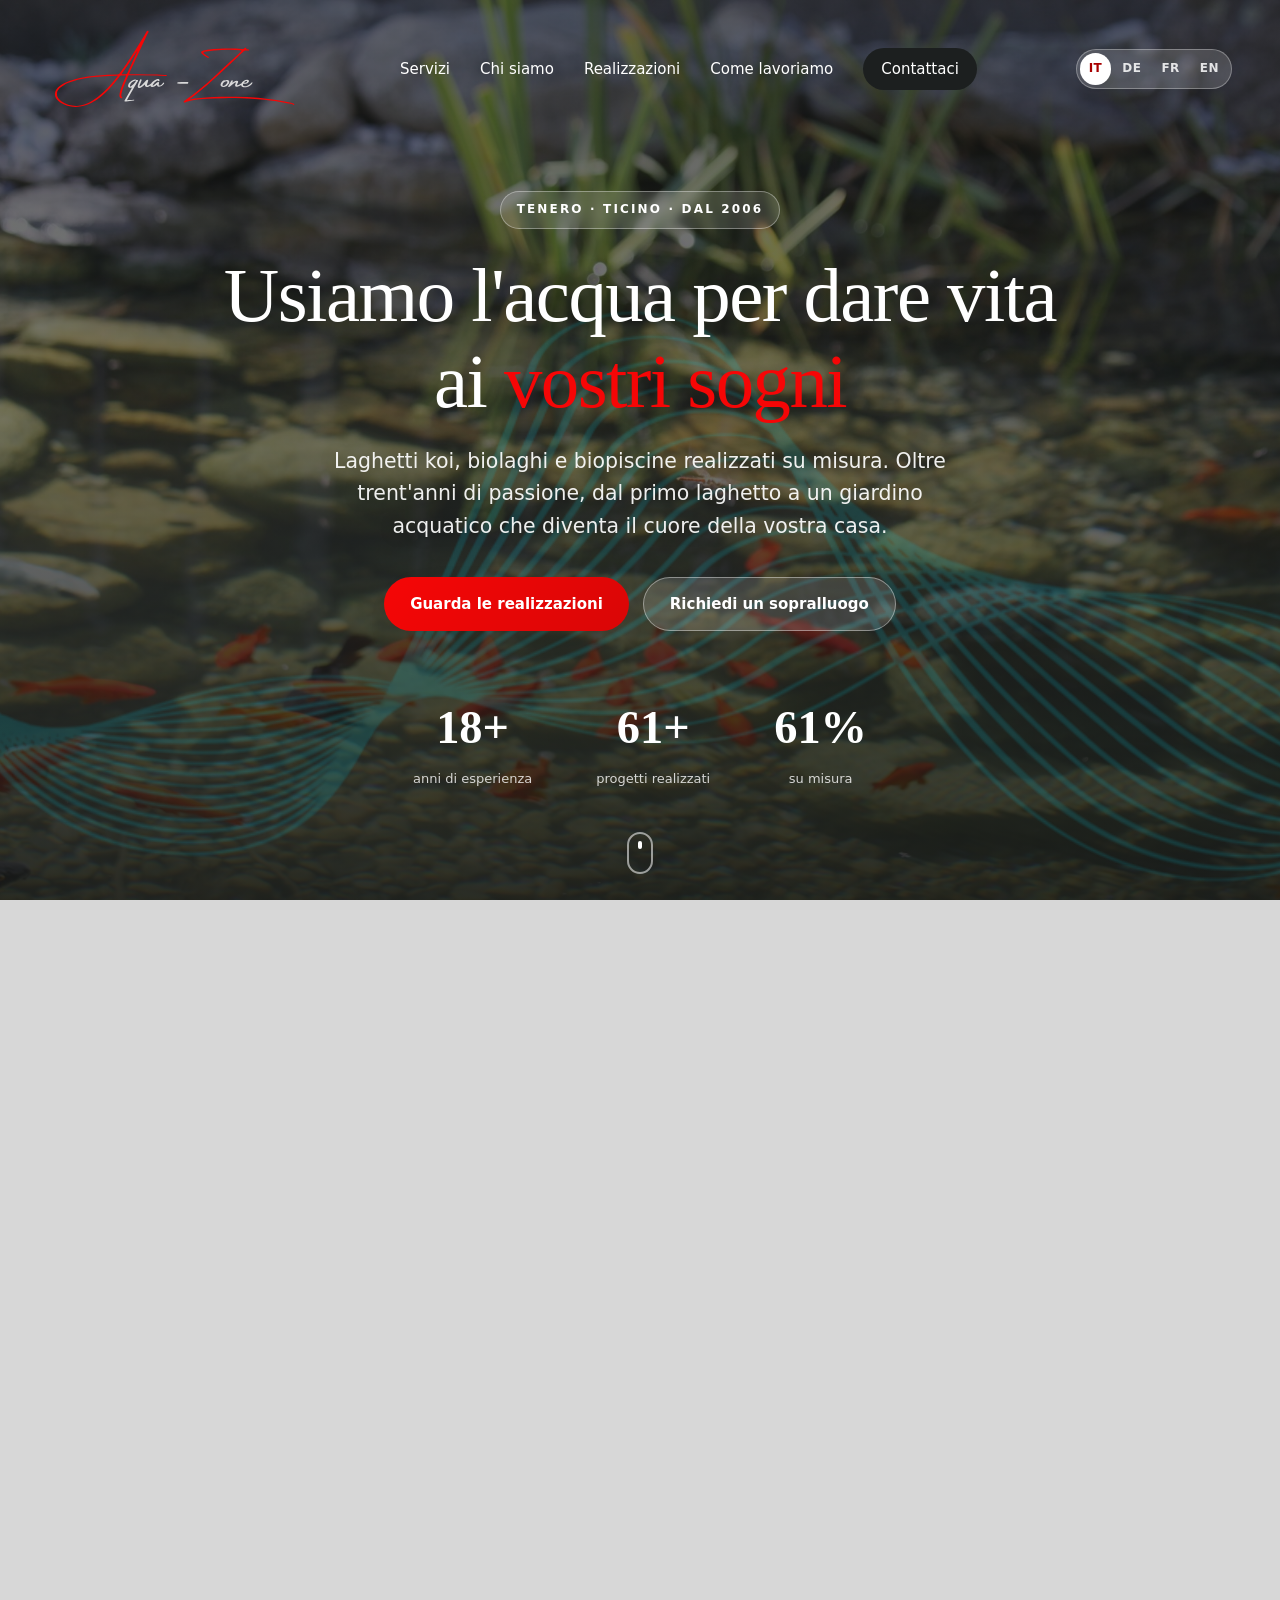
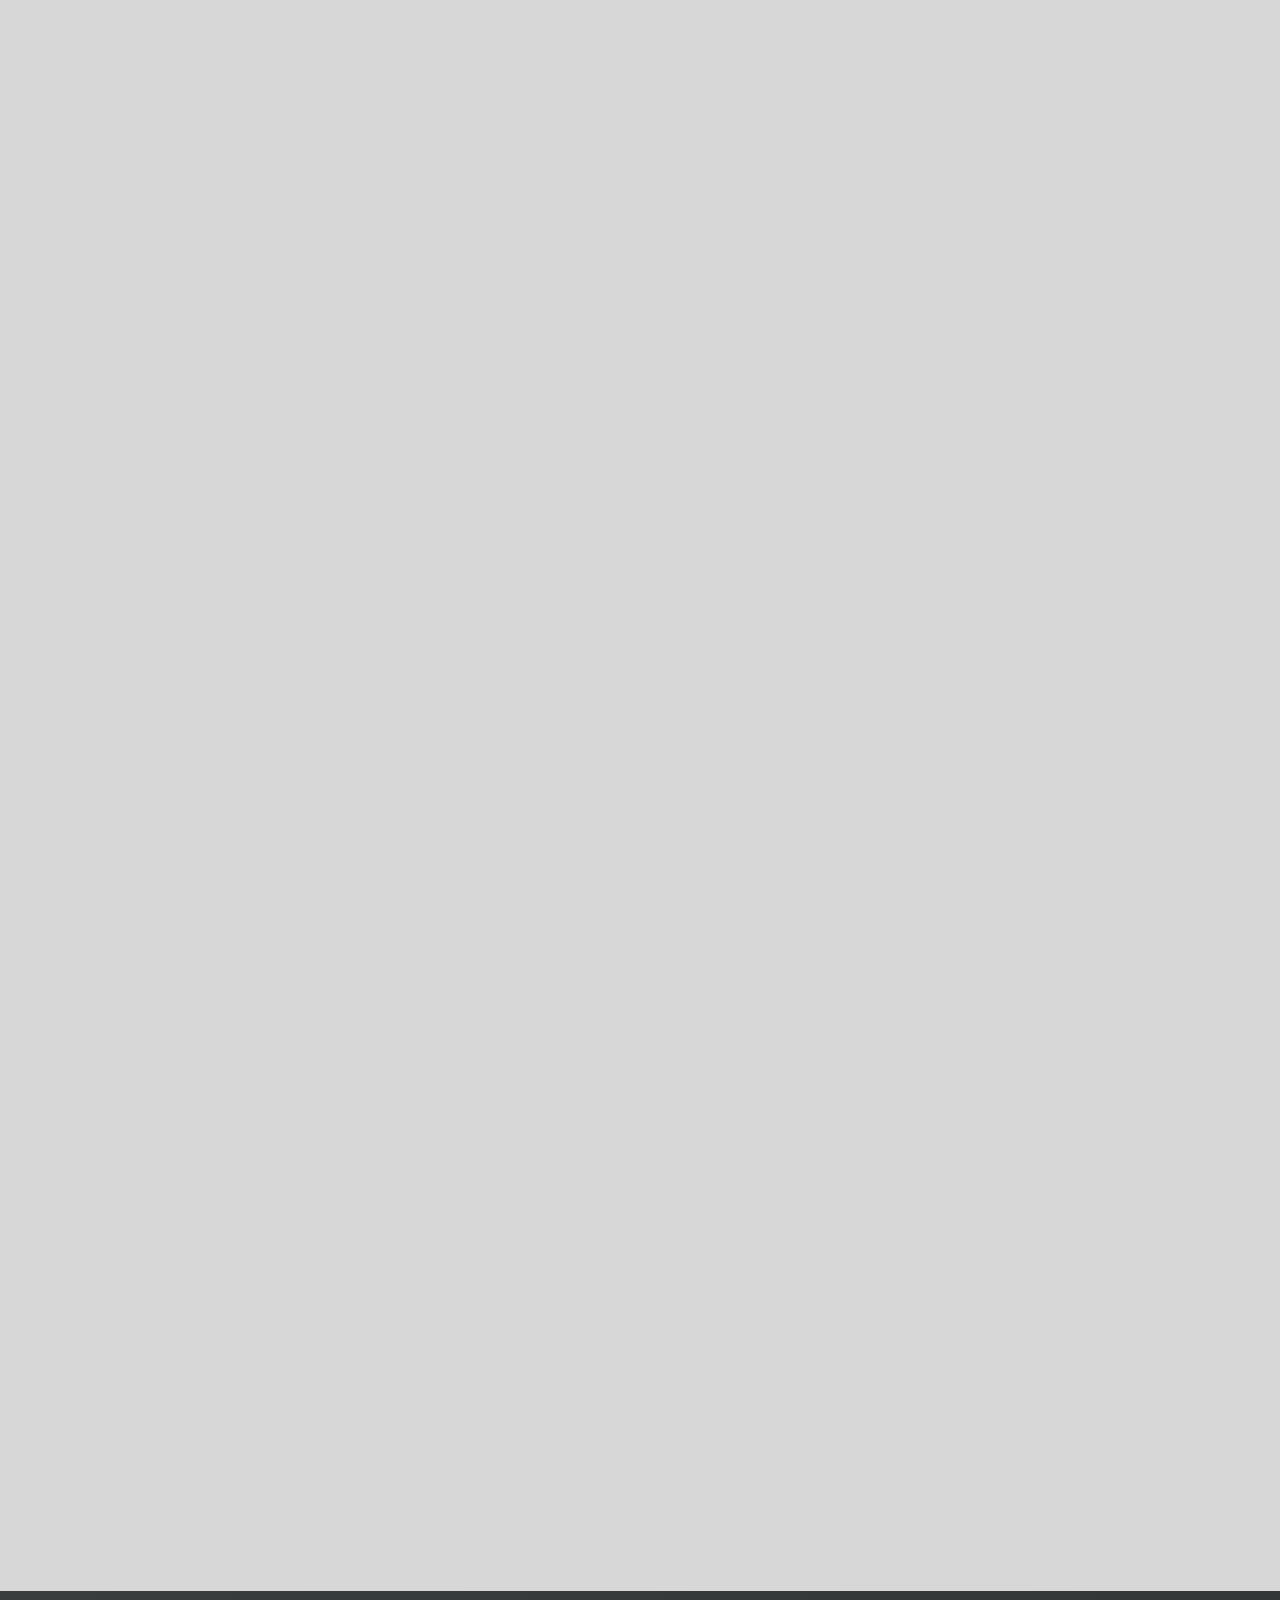
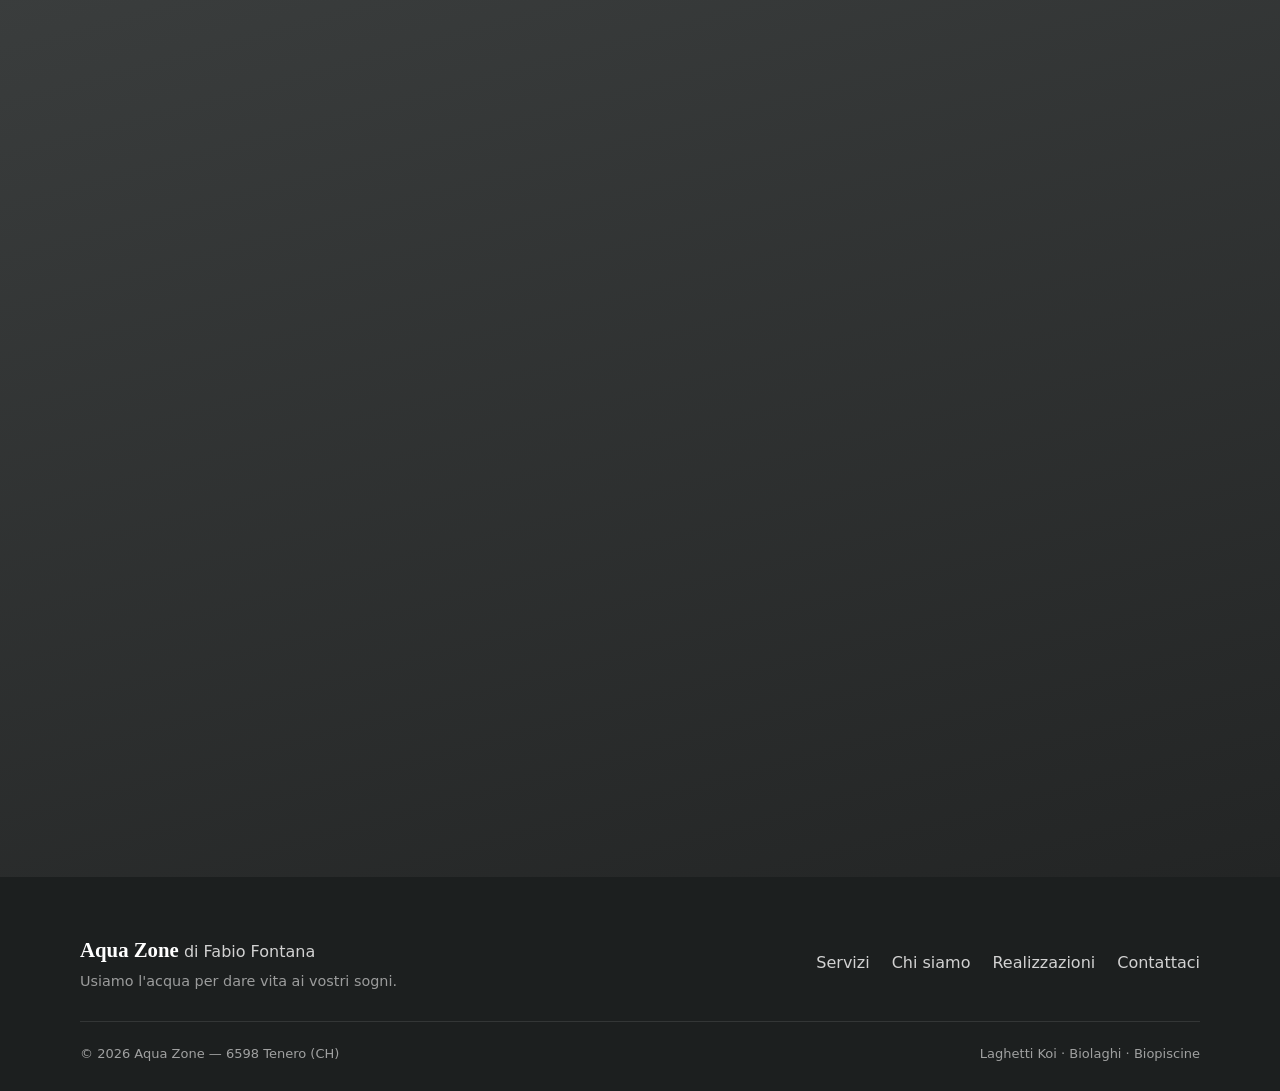
<file: index.html>
<!doctype html>
<html lang="it">
  <head>
    <meta charset="utf-8" />
    <meta name="viewport" content="width=device-width, initial-scale=1" />
    <title>Aqua Zone — Laghetti Koi, Biolaghi e Biopiscine | Tenero</title>
    <meta
      name="description"
      content="Aqua Zone di Fabio Fontana — oltre 30 anni di esperienza nella realizzazione di laghetti koi, biolaghi e biopiscine in Ticino."
    />
    <!-- BOZZA: togliere questa riga quando il sito va online per davvero -->
    <meta name="robots" content="noindex, nofollow" />
    <!-- Restringe cosa la pagina puo' caricare ed eseguire. Niente script o
         stili inline nel sito, quindi non serve 'unsafe-inline'.
         frame-ancestors e X-Frame-Options non sono applicabili via <meta>:
         su GitHub Pages non si possono impostare header, quindi la protezione
         contro l'incorniciamento arrivera' con l'hosting definitivo. -->
    <meta
      http-equiv="Content-Security-Policy"
      content="default-src 'self';
               script-src 'self';
               style-src 'self' https://fonts.googleapis.com;
               font-src https://fonts.gstatic.com;
               img-src 'self' data:;
               connect-src https://formsubmit.co;
               form-action 'self' https://formsubmit.co;
               base-uri 'self';
               object-src 'none'"
    />
    <meta name="referrer" content="strict-origin-when-cross-origin" />
    <meta name="theme-color" content="#d7d7d7" />
    <link rel="preconnect" href="https://fonts.googleapis.com" />
    <link rel="preconnect" href="https://fonts.gstatic.com" crossorigin />
    <link
      href="https://fonts.googleapis.com/css2?family=Fraunces:opsz,wght@9..144,400;9..144,500;9..144,600&family=Inter:wght@400;500;600;700&display=swap"
      rel="stylesheet"
    />
    <link rel="stylesheet" href="styles.css" />
  </head>
  <body>
    <div class="scroll-progress" id="scrollProgress" aria-hidden="true"></div>

    <header class="site-header" id="siteHeader">

      <a class="brand" href="#hero" aria-label="Aqua Zone">
        <svg class="brand-logo brand-logo-scuro" viewBox="0 0 5094.17 1703.64" aria-hidden="true" focusable="false"><path fill="#F60606" d="M2368.40 998.09L2368.40 998.09Q2303.96 990.67 2238.49 990.67Q2209.81 989.66 2180.12 988.98Q1909.84 977.85 1638.20 983.25Q1624.71 983.25 1615.93 983.25Q1601.09 982.24 1594.34 983.42Q1587.59 984.60 1583.54 990.84Q1579.49 997.08 1574.09 1011.25Q1570.38 1019.35 1565.32 1031.50Q1520.10 1130.03 1482.31 1231.93Q1457.68 1297.73 1444.18 1366.91Q1439.12 1388.50 1440.64 1408.92Q1442.15 1429.33 1459.03 1445.53Q1461.39 1447.22 1460.71 1449.75Q1460.04 1452.28 1457.68 1454.47Q1455.31 1456.66 1452.62 1457.34Q1412.46 1463.41 1404.36 1428.66Q1399.64 1409.09 1402.68 1388.50Q1402.68 1386.82 1402.68 1386.14Q1405.71 1350.71 1415.33 1315.79Q1424.95 1280.86 1436.76 1245.77Q1474.89 1140.49 1520.78 1037.91Q1523.14 1033.53 1524.49 1029.14Q1526.85 1024.08 1529.55 1018.68Q1533.26 1011.25 1536.30 1003.83Q1539.34 996.41 1538.66 988.31Q1534.95 985.27 1531.24 984.60Q1527.52 983.92 1523.81 984.60Q1523.14 984.60 1522.13 984.60Q1490.41 984.60 1458.35 985.27Q1449.58 985.27 1439.79 985.27Q1427.98 985.95 1419.88 992.70Q1411.79 999.44 1404.36 1009.23Q1394.58 1021.71 1384.79 1034.20Q1343.29 1087.18 1301.11 1139.14Q1238.68 1214.73 1170.69 1284.91Q1102.70 1355.10 1026.44 1416.51Q930.61 1495.47 822.97 1555.53Q658.30 1643.94 477.78 1639.21Q307.71 1635.50 171.05 1547.43Q132.58 1522.80 102.89 1488.05Q82.98 1463.41 71.34 1434.90Q59.70 1406.39 59.70 1372.98Q61.38 1332.83 78.09 1298.58Q94.79 1264.33 124.48 1236.32Q165.31 1196.84 214.24 1169.51Q261.82 1141.84 312.26 1121.09Q362.71 1100.34 414.00 1084.14Q497.01 1057.48 581.70 1039.26Q666.40 1021.04 751.77 1008.22Q954.23 980.21 1157.70 971.10Q1261.63 964.69 1364.88 964.69Q1393.23 965.36 1408.75 940.73Q1436.08 902.26 1463.75 863.46Q1506.60 804.07 1548.11 742.66Q1741.12 454.49 1917.93 156.88Q1932.78 131.57 1946.95 105.59Q1953.70 92.43 1961.12 78.93Q1969.90 61.72 1989.13 59.70Q1999.59 59.70 2004.48 65.60Q2009.38 71.51 2005.67 81.29Q2001.95 89.39 1997.23 96.81Q1968.55 148.10 1946.28 200.74Q1937.84 219.30 1929.74 237.19Q1851.80 406.24 1773.18 575.63Q1713.11 706.22 1652.04 837.48Q1634.49 876.28 1617.28 914.75Q1613.57 922.85 1609.86 930.27Q1609.18 931.96 1608.51 933.98Q1606.15 939.38 1604.63 944.61Q1603.11 949.84 1605.47 954.90Q1610.53 958.62 1617.28 958.95Q1624.03 959.29 1629.77 959.29Q1634.49 958.62 1638.20 958.62Q1666.21 959.29 1694.55 958.62Q1733.02 958.62 1771.83 959.29Q1982.38 963.00 2193.28 968.40Q2262.45 969.75 2330.61 974.14Q2336.69 974.81 2343.43 974.81Q2347.15 974.81 2351.53 974.81Q2360.31 974.81 2368.57 976.33Q2376.84 977.85 2384.26 982.24Q2385.61 983.25 2386.29 985.44Q2386.96 987.63 2386.29 988.98Q2386.29 991.35 2384.43 993.20Q2382.58 995.06 2381.23 995.73Q2375.15 998.09 2368.40 998.09ZM1362.52 1001.81L1362.52 1001.81Q1364.88 997.08 1363.03 993.37Q1361.17 989.66 1356.78 989.66Q1350.04 988.98 1342.61 989.66Q1338.90 989.66 1335.19 989.66Q1080.43 992.70 825.33 1024.75Q727.81 1036.56 631.31 1055.80Q534.80 1075.03 439.98 1104.05Q389.37 1119.57 340.10 1139.65Q290.84 1159.72 243.94 1187.39Q195.01 1214.73 154.85 1254.21Q107.95 1302.46 102.05 1356.95Q96.14 1411.45 131.23 1462.06Q157.22 1497.49 193.32 1522.80Q324.92 1616.27 506.79 1617.96Q553.36 1617.96 613.76 1605.81Q673.82 1593.32 729.84 1569.20Q785.85 1545.07 838.49 1512.34Q968.40 1432.37 1079.08 1326.08Q1155.68 1254.21 1223.50 1174.74Q1291.32 1095.28 1355.10 1012.94Q1358.81 1006.87 1362.52 1001.81ZM1569.03 931.96L1569.03 931.96Q1617.96 820.61 1669.92 709.93Q1672.28 703.85 1685.61 675.00Q1698.94 646.15 1716.32 607.86Q1733.70 569.56 1748.21 535.48Q1762.71 501.40 1768.62 484.36Q1774.52 467.31 1765.08 481.15Q1762.71 484.19 1761.37 487.22Q1753.27 499.03 1745.84 510.84Q1684.09 606.67 1621.67 702.17Q1559.24 797.66 1492.43 890.45Q1486.02 899.23 1479.27 909.01Q1466.45 926.56 1453.96 944.44Q1448.90 951.87 1451.10 956.76Q1453.29 961.65 1461.39 961.65Q1474.89 961.65 1488.05 960.98Q1508.97 959.29 1529.55 959.29Q1545.41 959.96 1554.18 952.54Q1562.96 945.12 1569.03 931.96Z"/><path fill="#D9D9D9" d="M1762.05 1081.10L1762.05 1081.10Q1763.40 1081.10 1764.08 1081.10Q1770.15 1081.10 1776.06 1081.78Q1781.96 1082.45 1785.00 1087.85Q1788.71 1093.59 1786.85 1099.16Q1785.00 1104.72 1781.29 1110.12Q1780.61 1112.15 1778.93 1113.83Q1762.73 1141.84 1745.52 1169.51Q1718.86 1212.36 1693.55 1256.23Q1643.95 1342.28 1595.02 1429.33Q1580.18 1455.99 1565.33 1482.65Q1559.93 1491.76 1562.97 1495.47Q1566.01 1499.18 1572.59 1499.18Q1579.17 1499.18 1586.59 1497.49Q1590.30 1497.49 1592.66 1497.49Q1610.55 1496.14 1628.43 1493.78Q1659.47 1491.76 1691.53 1488.72Q1698.95 1488.72 1705.37 1492.43Q1706.38 1492.43 1707.05 1492.43Q1707.73 1493.11 1708.06 1494.63Q1708.40 1496.14 1708.40 1497.66Q1708.40 1499.18 1707.73 1499.86Q1703.34 1503.57 1697.27 1504.92Q1619.99 1516.73 1542.05 1527.86Q1532.60 1529.55 1522.14 1528.87Q1511.00 1527.86 1507.29 1521.62Q1503.58 1515.38 1507.97 1506.60Q1579.17 1381.75 1651.38 1256.23Q1658.12 1244.42 1660.82 1240.03Q1663.86 1236.32 1663.52 1235.48Q1663.19 1234.63 1660.82 1236.32Q1656.44 1239.36 1644.96 1241.89Q1633.49 1244.42 1613.58 1242.06Q1584.56 1237.67 1580.85 1209.66Q1580.85 1196.84 1583.89 1185.03Q1590.30 1159.05 1607.51 1138.13Q1642.27 1091.56 1699.63 1075.03Q1700.30 1074.35 1700.98 1074.35Q1714.48 1069.97 1727.80 1069.29Q1741.13 1068.62 1754.63 1078.74Q1755.98 1080.43 1758.17 1080.77Q1760.37 1081.10 1762.05 1081.10ZM1737.42 1112.15L1737.42 1112.15Q1737.42 1111.47 1738.10 1110.12Q1741.13 1105.74 1743.33 1100.51Q1745.52 1095.28 1743.66 1092.24Q1741.81 1089.20 1733.03 1090.89Q1694.23 1098.99 1660.82 1127.16Q1627.42 1155.34 1619.32 1194.82Q1619.32 1194.82 1619.32 1194.82Q1618.65 1199.88 1618.65 1204.77Q1618.65 1209.66 1623.03 1214.05Q1627.42 1217.76 1632.31 1216.24Q1637.20 1214.73 1641.59 1211.69Q1701.65 1173.90 1737.42 1112.15ZM1812.67 1246.78Q1780.61 1246.78 1780.61 1213.38Q1780.61 1172.55 1833.59 1069.29Q1835.61 1064.91 1841.01 1064.91Q1862.27 1064.91 1862.27 1081.78Q1862.27 1087.85 1858.56 1096.62Q1857.21 1098.99 1823.13 1185.71Q1817.73 1199.88 1817.73 1206.63Q1817.73 1214.05 1824.48 1214.05Q1849.11 1214.05 1953.71 1091.56Q1967.21 1075.03 1980.37 1075.03Q1999.61 1075.03 1999.61 1089.20Q1999.61 1094.60 1987.80 1130.03Q1971.60 1178.28 1971.60 1185.71Q1971.60 1196.84 1979.02 1196.84Q1997.58 1196.84 2087.34 1130.71Q2092.40 1126.32 2096.11 1126.32Q2104.55 1126.32 2104.55 1140.49Q2104.55 1144.20 2102.18 1146.56Q2054.61 1187.39 2021.20 1208.65Q1990.83 1228.22 1967.21 1228.22L1962.49 1228.22Q1927.73 1220.80 1927.73 1173.90Q1890.62 1206.63 1866.15 1226.70Q1841.69 1246.78 1812.67 1246.78ZM2327.59 1156.69Q2317.80 1169.51 2306.67 1180.65Q2295.53 1191.78 2282.37 1200.55Q2281.36 1200.55 2281.36 1201.23Q2272.59 1207.30 2262.80 1211.69Q2182.16 1240.71 2180.47 1177.61Q2147.74 1205.95 2136.60 1212.36Q2109.95 1228.22 2078.90 1226.54Q2055.96 1225.19 2047.69 1212.53Q2039.42 1199.88 2049.21 1178.28Q2064.05 1144.20 2091.39 1117.55Q2123.44 1087.85 2162.58 1069.97Q2183.51 1059.51 2206.45 1061.87Q2229.40 1063.22 2234.12 1087.85Q2236.15 1095.28 2230.41 1101.01Q2222.99 1107.76 2213.20 1104.05Q2212.52 1104.05 2211.34 1103.71Q2210.16 1103.37 2209.49 1102.70Q2199.70 1089.20 2189.75 1091.39Q2179.79 1093.59 2168.66 1100.34Q2116.69 1130.71 2091.39 1185.03Q2090.04 1187.39 2089.70 1190.26Q2089.36 1193.13 2091.39 1194.82Q2097.46 1196.84 2104.88 1193.97Q2112.31 1191.11 2119.73 1185.54Q2127.15 1179.97 2132.22 1176.26Q2132.89 1175.25 2132.89 1175.25Q2157.52 1154.66 2181.14 1133.07Q2191.60 1121.93 2207.13 1120.58Q2229.40 1120.58 2225.68 1140.49Q2223.66 1147.91 2221.30 1155.34Q2212.52 1187.39 2220.62 1192.96Q2228.72 1198.53 2245.42 1192.96Q2262.13 1187.39 2278.83 1171.70Q2295.53 1156.01 2307.01 1143.02Q2318.48 1130.03 2326.41 1134.59Q2334.34 1139.14 2327.59 1156.69ZM2724.41 1159.72L2697.08 1159.05Q2655.57 1157.70 2606.31 1152.30Q2605.63 1152.30 2604.96 1150.95Q2603.61 1150.95 2602.76 1149.77Q2601.92 1148.59 2602.60 1144.88Q2606.31 1129.36 2613.73 1128.68Q2653.21 1123.28 2691.68 1122.61L2707.54 1121.93L2735.54 1121.93L2811.47 1121.93Q2820.24 1121.93 2828.34 1123.28Q2834.41 1124.97 2830.02 1140.49Q2825.30 1156.01 2818.89 1157.70Q2815.85 1158.37 2812.82 1158.37L2796.62 1158.37Q2762.20 1159.72 2724.41 1159.72Z"/><path fill="#F60606" d="M5032.11 1578.48L5032.11 1578.48Q5034.48 1580.84 5034.48 1585.23L5034.48 1587.25Q5034.48 1588.94 5034.48 1590.29Q5032.79 1594.67 5029.08 1596.53Q5025.37 1598.39 5020.98 1598.39Q5018.95 1598.39 5016.59 1598.05Q5014.23 1597.71 5012.88 1597.04Q4996.68 1582.86 4977.28 1577.63Q4957.88 1572.40 4938.65 1570.38Q4926.84 1568.69 4915.70 1566.67Q4661.61 1516.73 4404.83 1489.40Q4274.24 1476.91 4142.98 1467.80Q4041.75 1461.05 3940.19 1459.03Q3873.37 1458.35 3807.24 1455.31Q3758.31 1453.63 3708.71 1455.31Q3692.85 1455.99 3678.00 1455.99Q3632.79 1456.66 3587.57 1457.34Q3464.41 1459.03 3341.92 1463.41Q3236.30 1467.12 3131.36 1476.07Q3026.42 1485.01 2922.49 1503.57Q2851.97 1514.70 2784.48 1538.32Q2782.12 1539.00 2779.08 1540.68Q2771.66 1543.72 2763.90 1545.58Q2756.14 1547.43 2747.36 1545.75Q2737.58 1544.40 2735.22 1535.29Q2734.54 1532.59 2735.72 1529.21Q2736.90 1525.84 2738.93 1523.48Q2752.43 1512.34 2766.60 1502.89Q2894.82 1412.12 3017.31 1313.59Q3232.59 1144.20 3429.31 954.23Q3551.80 836.13 3677.33 722.41Q3757.64 649.87 3836.93 575.63Q3875.74 539.19 3913.53 501.40Q3918.59 496.00 3922.98 491.61Q3925.34 490.26 3926.69 488.57Q3930.40 484.86 3933.77 480.81Q3937.15 476.76 3937.15 471.03Q3929.73 464.95 3921.63 463.43Q3913.53 461.92 3904.42 461.92Q3900.71 461.92 3896.32 461.92Q3802.85 455.17 3709.38 452.97Q3615.91 450.78 3521.43 455.17Q3442.14 458.20 3362.67 464.95Q3283.21 471.70 3204.58 485.87Q3200.87 486.55 3197.16 487.22Q3182.99 489.59 3169.66 493.63Q3156.33 497.68 3144.52 506.46Q3146.55 521.30 3155.49 530.58Q3164.43 539.86 3176.24 547.29Q3182.31 551.67 3188.05 556.40Q3221.46 583.05 3260.94 600.94Q3262.29 601.61 3263.47 603.81Q3264.65 606.00 3265.32 607.35Q3265.32 612.07 3262.79 613.42Q3260.26 614.77 3257.22 615.78Q3239.34 619.50 3223.82 612.07Q3193.45 597.23 3165.61 579.00Q3137.77 560.78 3113.82 536.83Q3075.35 498.36 3125.96 478.45Q3153.29 467.31 3182.99 461.24Q3226.18 451.46 3269.88 446.39Q3313.57 441.33 3357.44 436.61Q3361.83 436.61 3366.21 435.93Q3479.25 425.47 3592.46 424.80Q3705.67 424.12 3818.37 427.16Q3880.80 429.18 3943.22 435.93Q3958.74 437.62 3972.92 434.58Q3987.09 431.55 3998.90 419.74Q4001.94 416.03 4007.50 414.17Q4013.07 412.31 4018.13 410.63Q4020.49 409.95 4021.84 409.28Q4028.59 407.93 4033.32 411.64Q4038.04 415.35 4036.69 423.45Q4036.02 431.55 4037.87 435.93Q4039.73 440.32 4047.83 441.33Q4051.54 442.01 4055.25 442.01Q4070.77 443.36 4086.29 447.07Q4095.40 449.43 4094.73 459.89Q4093.72 463.60 4091.19 465.80Q4088.66 467.99 4085.62 467.99Q4068.75 469.34 4051.54 470.01Q4032.98 470.01 4021.84 470.01Q4008.35 469.34 4001.43 470.52Q3994.51 471.70 3988.94 476.09Q3983.38 480.47 3973.59 490.93Q3966.17 498.36 3954.36 510.17Q3859.88 602.29 3762.02 691.37Q3729.29 721.74 3696.56 751.43Q3553.49 885.06 3410.76 1020.37Q3225.17 1194.82 3024.73 1350.71Q2979.52 1386.14 2933.63 1421.23Q2905.96 1442.49 2877.95 1463.41Q2876.26 1464.76 2874.24 1466.45Q2869.85 1469.49 2866.14 1473.20Q2862.43 1476.91 2862.43 1483.32Q2877.95 1481.30 2893.47 1478.93Q2930.59 1473.20 2968.38 1467.12Q3087.16 1449.24 3208.30 1441.82Q3360.48 1433.04 3513.33 1429.67Q3666.19 1426.30 3819.05 1426.97Q4052.21 1428.66 4284.03 1449.24Q4629.90 1480.62 4968.34 1555.53Q4971.38 1556.21 4974.41 1556.88Q4995.00 1560.59 5014.23 1566.67Q5024.69 1570.38 5032.11 1578.48Z"/><path fill="#D9D9D9" d="M3574.41 1226.54L3574.41 1226.54L3573.40 1226.54Q3524.47 1225.86 3508.95 1204.77Q3493.43 1183.68 3510.30 1148.59Q3524.47 1121.93 3546.07 1102.02Q3553.49 1095.28 3561.25 1091.23Q3569.01 1087.18 3578.80 1087.18Q3584.53 1086.16 3591.96 1089.20Q3594.32 1089.88 3596.68 1090.89Q3602.42 1089.88 3607.82 1087.18Q3609.17 1086.16 3611.53 1085.49Q3622.66 1081.10 3635.15 1081.78Q3640.21 1081.78 3645.61 1081.78Q3665.52 1084.81 3675.64 1098.48Q3685.76 1112.15 3682.73 1131.72Q3681.04 1143.53 3675.30 1153.99Q3636.50 1223.50 3576.43 1226.54L3574.41 1226.54ZM3627.72 1105.74L3627.72 1105.74Q3601.07 1104.72 3580.32 1121.09Q3559.56 1137.45 3549.44 1158.71Q3539.32 1179.97 3543.87 1193.64Q3548.43 1207.30 3572.05 1201.23Q3598.71 1193.13 3619.12 1170.86Q3639.53 1148.59 3644.09 1128.51Q3648.65 1108.43 3627.72 1105.74ZM3864.26 1217.09Q3845.71 1225.19 3824.78 1222.49Q3803.86 1219.79 3803.86 1197.18Q3803.86 1174.57 3814.32 1152.30Q3824.78 1129.36 3818.88 1128.68Q3812.97 1128.01 3794.42 1139.82Q3746.16 1171.53 3704.66 1212.36Q3693.52 1225.86 3676.31 1227.21Q3667.54 1227.21 3662.65 1221.64Q3657.76 1216.08 3661.47 1209.66Q3691.16 1154.66 3721.53 1101.01Q3728.28 1089.88 3741.78 1087.18Q3747.51 1086.16 3752.41 1090.72Q3757.30 1095.28 3757.30 1101.01Q3756.62 1106.41 3752.91 1113.83Q3751.22 1118.22 3749.71 1122.27Q3748.19 1126.32 3748.69 1129.02Q3749.20 1131.72 3752.91 1130.71Q3757.97 1128.01 3763.03 1124.97Q3775.86 1117.55 3787.67 1110.80Q3798.13 1104.72 3809.60 1100.00Q3821.07 1095.28 3833.56 1093.59Q3853.80 1092.24 3862.24 1102.70Q3870.68 1113.16 3864.26 1131.72Q3857.52 1148.59 3850.09 1165.12Q3840.98 1180.65 3847.05 1188.74Q3853.13 1196.84 3903.41 1170.18L3928.71 1155.34Q3964.48 1132.39 3967.18 1138.13Q3972.58 1144.88 3953.68 1162.76Q3934.79 1180.65 3913.53 1192.79Q3892.27 1204.94 3864.26 1217.09ZM4014.42 1232.61Q3984.73 1233.96 3959.76 1224.51Q3918.93 1207.98 3931.41 1161.41Q3943.22 1121.26 3979.33 1098.65Q4015.43 1076.04 4053.90 1076.72Q4053.90 1076.72 4054.58 1076.72Q4064.36 1076.04 4073.13 1078.07Q4087.98 1083.46 4092.03 1095.61Q4096.08 1107.76 4086.63 1122.61Q4065.04 1155.34 4027.92 1159.05Q4003.29 1161.41 3980.34 1156.69Q3975.95 1156.01 3972.58 1159.05Q3969.21 1162.09 3968.53 1166.47Q3961.78 1195.49 3986.41 1203.59Q4016.78 1214.05 4049.51 1203.59Q4087.31 1191.78 4121.39 1159.05Q4155.47 1126.32 4160.70 1128.51Q4165.93 1130.71 4163.90 1141.17Q4159.18 1157.70 4139.61 1176.93Q4120.04 1196.17 4094.05 1209.83Q4068.07 1223.50 4050.53 1227.72Q4032.98 1231.93 4014.42 1232.61ZM3995.86 1122.61L3995.86 1122.61Q3993.84 1124.97 3992.99 1127.84Q3992.15 1130.71 3995.19 1133.07Q4007.00 1139.82 4020.83 1137.96Q4034.67 1136.10 4044.28 1127.50Q4053.90 1118.90 4052.55 1106.41Q4051.54 1102.02 4047.83 1100.84Q4044.11 1099.66 4040.40 1100.34Q4015.43 1104.72 3995.86 1122.61Z"/></svg>
        <svg class="brand-logo brand-logo-chiaro" viewBox="0 0 5094.17 1703.64" aria-hidden="true" focusable="false"><path fill="#F60606" d="M2368.40 998.09L2368.40 998.09Q2303.96 990.67 2238.49 990.67Q2209.81 989.66 2180.12 988.98Q1909.84 977.85 1638.20 983.25Q1624.71 983.25 1615.93 983.25Q1601.09 982.24 1594.34 983.42Q1587.59 984.60 1583.54 990.84Q1579.49 997.08 1574.09 1011.25Q1570.38 1019.35 1565.32 1031.50Q1520.10 1130.03 1482.31 1231.93Q1457.68 1297.73 1444.18 1366.91Q1439.12 1388.50 1440.64 1408.92Q1442.15 1429.33 1459.03 1445.53Q1461.39 1447.22 1460.71 1449.75Q1460.04 1452.28 1457.68 1454.47Q1455.31 1456.66 1452.62 1457.34Q1412.46 1463.41 1404.36 1428.66Q1399.64 1409.09 1402.68 1388.50Q1402.68 1386.82 1402.68 1386.14Q1405.71 1350.71 1415.33 1315.79Q1424.95 1280.86 1436.76 1245.77Q1474.89 1140.49 1520.78 1037.91Q1523.14 1033.53 1524.49 1029.14Q1526.85 1024.08 1529.55 1018.68Q1533.26 1011.25 1536.30 1003.83Q1539.34 996.41 1538.66 988.31Q1534.95 985.27 1531.24 984.60Q1527.52 983.92 1523.81 984.60Q1523.14 984.60 1522.13 984.60Q1490.41 984.60 1458.35 985.27Q1449.58 985.27 1439.79 985.27Q1427.98 985.95 1419.88 992.70Q1411.79 999.44 1404.36 1009.23Q1394.58 1021.71 1384.79 1034.20Q1343.29 1087.18 1301.11 1139.14Q1238.68 1214.73 1170.69 1284.91Q1102.70 1355.10 1026.44 1416.51Q930.61 1495.47 822.97 1555.53Q658.30 1643.94 477.78 1639.21Q307.71 1635.50 171.05 1547.43Q132.58 1522.80 102.89 1488.05Q82.98 1463.41 71.34 1434.90Q59.70 1406.39 59.70 1372.98Q61.38 1332.83 78.09 1298.58Q94.79 1264.33 124.48 1236.32Q165.31 1196.84 214.24 1169.51Q261.82 1141.84 312.26 1121.09Q362.71 1100.34 414.00 1084.14Q497.01 1057.48 581.70 1039.26Q666.40 1021.04 751.77 1008.22Q954.23 980.21 1157.70 971.10Q1261.63 964.69 1364.88 964.69Q1393.23 965.36 1408.75 940.73Q1436.08 902.26 1463.75 863.46Q1506.60 804.07 1548.11 742.66Q1741.12 454.49 1917.93 156.88Q1932.78 131.57 1946.95 105.59Q1953.70 92.43 1961.12 78.93Q1969.90 61.72 1989.13 59.70Q1999.59 59.70 2004.48 65.60Q2009.38 71.51 2005.67 81.29Q2001.95 89.39 1997.23 96.81Q1968.55 148.10 1946.28 200.74Q1937.84 219.30 1929.74 237.19Q1851.80 406.24 1773.18 575.63Q1713.11 706.22 1652.04 837.48Q1634.49 876.28 1617.28 914.75Q1613.57 922.85 1609.86 930.27Q1609.18 931.96 1608.51 933.98Q1606.15 939.38 1604.63 944.61Q1603.11 949.84 1605.47 954.90Q1610.53 958.62 1617.28 958.95Q1624.03 959.29 1629.77 959.29Q1634.49 958.62 1638.20 958.62Q1666.21 959.29 1694.55 958.62Q1733.02 958.62 1771.83 959.29Q1982.38 963.00 2193.28 968.40Q2262.45 969.75 2330.61 974.14Q2336.69 974.81 2343.43 974.81Q2347.15 974.81 2351.53 974.81Q2360.31 974.81 2368.57 976.33Q2376.84 977.85 2384.26 982.24Q2385.61 983.25 2386.29 985.44Q2386.96 987.63 2386.29 988.98Q2386.29 991.35 2384.43 993.20Q2382.58 995.06 2381.23 995.73Q2375.15 998.09 2368.40 998.09ZM1362.52 1001.81L1362.52 1001.81Q1364.88 997.08 1363.03 993.37Q1361.17 989.66 1356.78 989.66Q1350.04 988.98 1342.61 989.66Q1338.90 989.66 1335.19 989.66Q1080.43 992.70 825.33 1024.75Q727.81 1036.56 631.31 1055.80Q534.80 1075.03 439.98 1104.05Q389.37 1119.57 340.10 1139.65Q290.84 1159.72 243.94 1187.39Q195.01 1214.73 154.85 1254.21Q107.95 1302.46 102.05 1356.95Q96.14 1411.45 131.23 1462.06Q157.22 1497.49 193.32 1522.80Q324.92 1616.27 506.79 1617.96Q553.36 1617.96 613.76 1605.81Q673.82 1593.32 729.84 1569.20Q785.85 1545.07 838.49 1512.34Q968.40 1432.37 1079.08 1326.08Q1155.68 1254.21 1223.50 1174.74Q1291.32 1095.28 1355.10 1012.94Q1358.81 1006.87 1362.52 1001.81ZM1569.03 931.96L1569.03 931.96Q1617.96 820.61 1669.92 709.93Q1672.28 703.85 1685.61 675.00Q1698.94 646.15 1716.32 607.86Q1733.70 569.56 1748.21 535.48Q1762.71 501.40 1768.62 484.36Q1774.52 467.31 1765.08 481.15Q1762.71 484.19 1761.37 487.22Q1753.27 499.03 1745.84 510.84Q1684.09 606.67 1621.67 702.17Q1559.24 797.66 1492.43 890.45Q1486.02 899.23 1479.27 909.01Q1466.45 926.56 1453.96 944.44Q1448.90 951.87 1451.10 956.76Q1453.29 961.65 1461.39 961.65Q1474.89 961.65 1488.05 960.98Q1508.97 959.29 1529.55 959.29Q1545.41 959.96 1554.18 952.54Q1562.96 945.12 1569.03 931.96Z"/><path fill="#545454" d="M1762.05 1081.10L1762.05 1081.10Q1763.40 1081.10 1764.08 1081.10Q1770.15 1081.10 1776.06 1081.78Q1781.96 1082.45 1785.00 1087.85Q1788.71 1093.59 1786.85 1099.16Q1785.00 1104.72 1781.29 1110.12Q1780.61 1112.15 1778.93 1113.83Q1762.73 1141.84 1745.52 1169.51Q1718.86 1212.36 1693.55 1256.23Q1643.95 1342.28 1595.02 1429.33Q1580.18 1455.99 1565.33 1482.65Q1559.93 1491.76 1562.97 1495.47Q1566.01 1499.18 1572.59 1499.18Q1579.17 1499.18 1586.59 1497.49Q1590.30 1497.49 1592.66 1497.49Q1610.55 1496.14 1628.43 1493.78Q1659.47 1491.76 1691.53 1488.72Q1698.95 1488.72 1705.37 1492.43Q1706.38 1492.43 1707.05 1492.43Q1707.73 1493.11 1708.06 1494.63Q1708.40 1496.14 1708.40 1497.66Q1708.40 1499.18 1707.73 1499.86Q1703.34 1503.57 1697.27 1504.92Q1619.99 1516.73 1542.05 1527.86Q1532.60 1529.55 1522.14 1528.87Q1511.00 1527.86 1507.29 1521.62Q1503.58 1515.38 1507.97 1506.60Q1579.17 1381.75 1651.38 1256.23Q1658.12 1244.42 1660.82 1240.03Q1663.86 1236.32 1663.52 1235.48Q1663.19 1234.63 1660.82 1236.32Q1656.44 1239.36 1644.96 1241.89Q1633.49 1244.42 1613.58 1242.06Q1584.56 1237.67 1580.85 1209.66Q1580.85 1196.84 1583.89 1185.03Q1590.30 1159.05 1607.51 1138.13Q1642.27 1091.56 1699.63 1075.03Q1700.30 1074.35 1700.98 1074.35Q1714.48 1069.97 1727.80 1069.29Q1741.13 1068.62 1754.63 1078.74Q1755.98 1080.43 1758.17 1080.77Q1760.37 1081.10 1762.05 1081.10ZM1737.42 1112.15L1737.42 1112.15Q1737.42 1111.47 1738.10 1110.12Q1741.13 1105.74 1743.33 1100.51Q1745.52 1095.28 1743.66 1092.24Q1741.81 1089.20 1733.03 1090.89Q1694.23 1098.99 1660.82 1127.16Q1627.42 1155.34 1619.32 1194.82Q1619.32 1194.82 1619.32 1194.82Q1618.65 1199.88 1618.65 1204.77Q1618.65 1209.66 1623.03 1214.05Q1627.42 1217.76 1632.31 1216.24Q1637.20 1214.73 1641.59 1211.69Q1701.65 1173.90 1737.42 1112.15ZM1812.67 1246.78Q1780.61 1246.78 1780.61 1213.38Q1780.61 1172.55 1833.59 1069.29Q1835.61 1064.91 1841.01 1064.91Q1862.27 1064.91 1862.27 1081.78Q1862.27 1087.85 1858.56 1096.62Q1857.21 1098.99 1823.13 1185.71Q1817.73 1199.88 1817.73 1206.63Q1817.73 1214.05 1824.48 1214.05Q1849.11 1214.05 1953.71 1091.56Q1967.21 1075.03 1980.37 1075.03Q1999.61 1075.03 1999.61 1089.20Q1999.61 1094.60 1987.80 1130.03Q1971.60 1178.28 1971.60 1185.71Q1971.60 1196.84 1979.02 1196.84Q1997.58 1196.84 2087.34 1130.71Q2092.40 1126.32 2096.11 1126.32Q2104.55 1126.32 2104.55 1140.49Q2104.55 1144.20 2102.18 1146.56Q2054.61 1187.39 2021.20 1208.65Q1990.83 1228.22 1967.21 1228.22L1962.49 1228.22Q1927.73 1220.80 1927.73 1173.90Q1890.62 1206.63 1866.15 1226.70Q1841.69 1246.78 1812.67 1246.78ZM2327.59 1156.69Q2317.80 1169.51 2306.67 1180.65Q2295.53 1191.78 2282.37 1200.55Q2281.36 1200.55 2281.36 1201.23Q2272.59 1207.30 2262.80 1211.69Q2182.16 1240.71 2180.47 1177.61Q2147.74 1205.95 2136.60 1212.36Q2109.95 1228.22 2078.90 1226.54Q2055.96 1225.19 2047.69 1212.53Q2039.42 1199.88 2049.21 1178.28Q2064.05 1144.20 2091.39 1117.55Q2123.44 1087.85 2162.58 1069.97Q2183.51 1059.51 2206.45 1061.87Q2229.40 1063.22 2234.12 1087.85Q2236.15 1095.28 2230.41 1101.01Q2222.99 1107.76 2213.20 1104.05Q2212.52 1104.05 2211.34 1103.71Q2210.16 1103.37 2209.49 1102.70Q2199.70 1089.20 2189.75 1091.39Q2179.79 1093.59 2168.66 1100.34Q2116.69 1130.71 2091.39 1185.03Q2090.04 1187.39 2089.70 1190.26Q2089.36 1193.13 2091.39 1194.82Q2097.46 1196.84 2104.88 1193.97Q2112.31 1191.11 2119.73 1185.54Q2127.15 1179.97 2132.22 1176.26Q2132.89 1175.25 2132.89 1175.25Q2157.52 1154.66 2181.14 1133.07Q2191.60 1121.93 2207.13 1120.58Q2229.40 1120.58 2225.68 1140.49Q2223.66 1147.91 2221.30 1155.34Q2212.52 1187.39 2220.62 1192.96Q2228.72 1198.53 2245.42 1192.96Q2262.13 1187.39 2278.83 1171.70Q2295.53 1156.01 2307.01 1143.02Q2318.48 1130.03 2326.41 1134.59Q2334.34 1139.14 2327.59 1156.69ZM2724.41 1159.72L2697.08 1159.05Q2655.57 1157.70 2606.31 1152.30Q2605.63 1152.30 2604.96 1150.95Q2603.61 1150.95 2602.76 1149.77Q2601.92 1148.59 2602.60 1144.88Q2606.31 1129.36 2613.73 1128.68Q2653.21 1123.28 2691.68 1122.61L2707.54 1121.93L2735.54 1121.93L2811.47 1121.93Q2820.24 1121.93 2828.34 1123.28Q2834.41 1124.97 2830.02 1140.49Q2825.30 1156.01 2818.89 1157.70Q2815.85 1158.37 2812.82 1158.37L2796.62 1158.37Q2762.20 1159.72 2724.41 1159.72Z"/><path fill="#F60606" d="M5032.11 1578.48L5032.11 1578.48Q5034.48 1580.84 5034.48 1585.23L5034.48 1587.25Q5034.48 1588.94 5034.48 1590.29Q5032.79 1594.67 5029.08 1596.53Q5025.37 1598.39 5020.98 1598.39Q5018.95 1598.39 5016.59 1598.05Q5014.23 1597.71 5012.88 1597.04Q4996.68 1582.86 4977.28 1577.63Q4957.88 1572.40 4938.65 1570.38Q4926.84 1568.69 4915.70 1566.67Q4661.61 1516.73 4404.83 1489.40Q4274.24 1476.91 4142.98 1467.80Q4041.75 1461.05 3940.19 1459.03Q3873.37 1458.35 3807.24 1455.31Q3758.31 1453.63 3708.71 1455.31Q3692.85 1455.99 3678.00 1455.99Q3632.79 1456.66 3587.57 1457.34Q3464.41 1459.03 3341.92 1463.41Q3236.30 1467.12 3131.36 1476.07Q3026.42 1485.01 2922.49 1503.57Q2851.97 1514.70 2784.48 1538.32Q2782.12 1539.00 2779.08 1540.68Q2771.66 1543.72 2763.90 1545.58Q2756.14 1547.43 2747.36 1545.75Q2737.58 1544.40 2735.22 1535.29Q2734.54 1532.59 2735.72 1529.21Q2736.90 1525.84 2738.93 1523.48Q2752.43 1512.34 2766.60 1502.89Q2894.82 1412.12 3017.31 1313.59Q3232.59 1144.20 3429.31 954.23Q3551.80 836.13 3677.33 722.41Q3757.64 649.87 3836.93 575.63Q3875.74 539.19 3913.53 501.40Q3918.59 496.00 3922.98 491.61Q3925.34 490.26 3926.69 488.57Q3930.40 484.86 3933.77 480.81Q3937.15 476.76 3937.15 471.03Q3929.73 464.95 3921.63 463.43Q3913.53 461.92 3904.42 461.92Q3900.71 461.92 3896.32 461.92Q3802.85 455.17 3709.38 452.97Q3615.91 450.78 3521.43 455.17Q3442.14 458.20 3362.67 464.95Q3283.21 471.70 3204.58 485.87Q3200.87 486.55 3197.16 487.22Q3182.99 489.59 3169.66 493.63Q3156.33 497.68 3144.52 506.46Q3146.55 521.30 3155.49 530.58Q3164.43 539.86 3176.24 547.29Q3182.31 551.67 3188.05 556.40Q3221.46 583.05 3260.94 600.94Q3262.29 601.61 3263.47 603.81Q3264.65 606.00 3265.32 607.35Q3265.32 612.07 3262.79 613.42Q3260.26 614.77 3257.22 615.78Q3239.34 619.50 3223.82 612.07Q3193.45 597.23 3165.61 579.00Q3137.77 560.78 3113.82 536.83Q3075.35 498.36 3125.96 478.45Q3153.29 467.31 3182.99 461.24Q3226.18 451.46 3269.88 446.39Q3313.57 441.33 3357.44 436.61Q3361.83 436.61 3366.21 435.93Q3479.25 425.47 3592.46 424.80Q3705.67 424.12 3818.37 427.16Q3880.80 429.18 3943.22 435.93Q3958.74 437.62 3972.92 434.58Q3987.09 431.55 3998.90 419.74Q4001.94 416.03 4007.50 414.17Q4013.07 412.31 4018.13 410.63Q4020.49 409.95 4021.84 409.28Q4028.59 407.93 4033.32 411.64Q4038.04 415.35 4036.69 423.45Q4036.02 431.55 4037.87 435.93Q4039.73 440.32 4047.83 441.33Q4051.54 442.01 4055.25 442.01Q4070.77 443.36 4086.29 447.07Q4095.40 449.43 4094.73 459.89Q4093.72 463.60 4091.19 465.80Q4088.66 467.99 4085.62 467.99Q4068.75 469.34 4051.54 470.01Q4032.98 470.01 4021.84 470.01Q4008.35 469.34 4001.43 470.52Q3994.51 471.70 3988.94 476.09Q3983.38 480.47 3973.59 490.93Q3966.17 498.36 3954.36 510.17Q3859.88 602.29 3762.02 691.37Q3729.29 721.74 3696.56 751.43Q3553.49 885.06 3410.76 1020.37Q3225.17 1194.82 3024.73 1350.71Q2979.52 1386.14 2933.63 1421.23Q2905.96 1442.49 2877.95 1463.41Q2876.26 1464.76 2874.24 1466.45Q2869.85 1469.49 2866.14 1473.20Q2862.43 1476.91 2862.43 1483.32Q2877.95 1481.30 2893.47 1478.93Q2930.59 1473.20 2968.38 1467.12Q3087.16 1449.24 3208.30 1441.82Q3360.48 1433.04 3513.33 1429.67Q3666.19 1426.30 3819.05 1426.97Q4052.21 1428.66 4284.03 1449.24Q4629.90 1480.62 4968.34 1555.53Q4971.38 1556.21 4974.41 1556.88Q4995.00 1560.59 5014.23 1566.67Q5024.69 1570.38 5032.11 1578.48Z"/><path fill="#545454" d="M3574.41 1226.54L3574.41 1226.54L3573.40 1226.54Q3524.47 1225.86 3508.95 1204.77Q3493.43 1183.68 3510.30 1148.59Q3524.47 1121.93 3546.07 1102.02Q3553.49 1095.28 3561.25 1091.23Q3569.01 1087.18 3578.80 1087.18Q3584.53 1086.16 3591.96 1089.20Q3594.32 1089.88 3596.68 1090.89Q3602.42 1089.88 3607.82 1087.18Q3609.17 1086.16 3611.53 1085.49Q3622.66 1081.10 3635.15 1081.78Q3640.21 1081.78 3645.61 1081.78Q3665.52 1084.81 3675.64 1098.48Q3685.76 1112.15 3682.73 1131.72Q3681.04 1143.53 3675.30 1153.99Q3636.50 1223.50 3576.43 1226.54L3574.41 1226.54ZM3627.72 1105.74L3627.72 1105.74Q3601.07 1104.72 3580.32 1121.09Q3559.56 1137.45 3549.44 1158.71Q3539.32 1179.97 3543.87 1193.64Q3548.43 1207.30 3572.05 1201.23Q3598.71 1193.13 3619.12 1170.86Q3639.53 1148.59 3644.09 1128.51Q3648.65 1108.43 3627.72 1105.74ZM3864.26 1217.09Q3845.71 1225.19 3824.78 1222.49Q3803.86 1219.79 3803.86 1197.18Q3803.86 1174.57 3814.32 1152.30Q3824.78 1129.36 3818.88 1128.68Q3812.97 1128.01 3794.42 1139.82Q3746.16 1171.53 3704.66 1212.36Q3693.52 1225.86 3676.31 1227.21Q3667.54 1227.21 3662.65 1221.64Q3657.76 1216.08 3661.47 1209.66Q3691.16 1154.66 3721.53 1101.01Q3728.28 1089.88 3741.78 1087.18Q3747.51 1086.16 3752.41 1090.72Q3757.30 1095.28 3757.30 1101.01Q3756.62 1106.41 3752.91 1113.83Q3751.22 1118.22 3749.71 1122.27Q3748.19 1126.32 3748.69 1129.02Q3749.20 1131.72 3752.91 1130.71Q3757.97 1128.01 3763.03 1124.97Q3775.86 1117.55 3787.67 1110.80Q3798.13 1104.72 3809.60 1100.00Q3821.07 1095.28 3833.56 1093.59Q3853.80 1092.24 3862.24 1102.70Q3870.68 1113.16 3864.26 1131.72Q3857.52 1148.59 3850.09 1165.12Q3840.98 1180.65 3847.05 1188.74Q3853.13 1196.84 3903.41 1170.18L3928.71 1155.34Q3964.48 1132.39 3967.18 1138.13Q3972.58 1144.88 3953.68 1162.76Q3934.79 1180.65 3913.53 1192.79Q3892.27 1204.94 3864.26 1217.09ZM4014.42 1232.61Q3984.73 1233.96 3959.76 1224.51Q3918.93 1207.98 3931.41 1161.41Q3943.22 1121.26 3979.33 1098.65Q4015.43 1076.04 4053.90 1076.72Q4053.90 1076.72 4054.58 1076.72Q4064.36 1076.04 4073.13 1078.07Q4087.98 1083.46 4092.03 1095.61Q4096.08 1107.76 4086.63 1122.61Q4065.04 1155.34 4027.92 1159.05Q4003.29 1161.41 3980.34 1156.69Q3975.95 1156.01 3972.58 1159.05Q3969.21 1162.09 3968.53 1166.47Q3961.78 1195.49 3986.41 1203.59Q4016.78 1214.05 4049.51 1203.59Q4087.31 1191.78 4121.39 1159.05Q4155.47 1126.32 4160.70 1128.51Q4165.93 1130.71 4163.90 1141.17Q4159.18 1157.70 4139.61 1176.93Q4120.04 1196.17 4094.05 1209.83Q4068.07 1223.50 4050.53 1227.72Q4032.98 1231.93 4014.42 1232.61ZM3995.86 1122.61L3995.86 1122.61Q3993.84 1124.97 3992.99 1127.84Q3992.15 1130.71 3995.19 1133.07Q4007.00 1139.82 4020.83 1137.96Q4034.67 1136.10 4044.28 1127.50Q4053.90 1118.90 4052.55 1106.41Q4051.54 1102.02 4047.83 1100.84Q4044.11 1099.66 4040.40 1100.34Q4015.43 1104.72 3995.86 1122.61Z"/></svg>
      </a>

      <nav class="main-nav" id="mainNav" aria-label="Navigazione principale">
        <a href="#servizi" data-i18n="nav.services">Servizi</a>
        <a href="#chi-siamo" data-i18n="nav.about">Chi siamo</a>
        <a href="#realizzazioni" data-i18n="nav.projects">Realizzazioni</a>
        <a href="#processo" data-i18n="nav.process">Come lavoriamo</a>
        <a href="#contatti" class="nav-cta" data-i18n="nav.contact">Contattaci</a>
      </nav>

      <div class="lang-switch" id="langSwitch" role="group" aria-label="Lingua / Sprache / Langue / Language">
        <button type="button" data-lang="it" class="active">IT</button>
        <button type="button" data-lang="de">DE</button>
        <button type="button" data-lang="fr">FR</button>
        <button type="button" data-lang="en">EN</button>
      </div>

    </header>

    <main>
      <!-- HERO -->
      <section class="hero" id="hero">
        <div class="hero-flow" aria-hidden="true">
          <span class="flow-wave"></span>
        </div>
        <div class="hero-content">
          <span class="eyebrow" data-i18n="hero.eyebrow">Tenero · Ticino · dal 2006</span>
          <h1 data-i18n-html="hero.title">
            Usiamo l'acqua per dare vita ai <span class="accent">vostri sogni</span>
          </h1>
          <p class="hero-lead" data-i18n="hero.lead">
            Laghetti koi, biolaghi e biopiscine realizzati su misura. Oltre trent'anni di passione,
            dal primo laghetto a un giardino acquatico che diventa il cuore della vostra casa.
          </p>
          <div class="hero-actions">
            <a href="#realizzazioni" class="btn btn-primary" data-i18n="hero.cta1">Guarda le realizzazioni</a>
            <a href="#contatti" class="btn btn-ghost" data-i18n="hero.cta2">Richiedi un sopralluogo</a>
          </div>
          <div class="hero-stats">
            <div><strong data-count="30" data-suffix="+">0</strong><span data-i18n="hero.stat1">anni di esperienza</span></div>
            <div><strong data-count="100" data-suffix="+">0</strong><span data-i18n="hero.stat2">progetti realizzati</span></div>
            <div><strong data-count="100" data-suffix="%">0</strong><span data-i18n="hero.stat3">su misura</span></div>
          </div>
        </div>
        <a href="#servizi" class="scroll-hint" aria-label="Scroll"><span></span></a>
      </section>

      <!-- SERVIZI -->
      <section class="section" id="servizi">
        <div class="section-head reveal">
          <span class="kicker" data-i18n="serv.kicker">Cosa facciamo</span>
          <h2 data-i18n="serv.title">Soluzioni su misura per voi</h2>
          <p data-i18n="serv.sub">Dalla progettazione alla manutenzione, seguiamo ogni fase con la cura di chi ha trasformato una passione in mestiere.</p>
        </div>

        <div class="cards">
          <a class="card card-link reveal" href="servizio.html?s=koi">
            <div class="card-photo"><img src="img/card-koi.jpg" alt="Laghetti koi" loading="lazy" /></div>
            <div class="card-body">
              <h3 data-i18n="serv.koi.t">Laghetti Koi</h3>
              <p data-i18n="serv.koi.d">Laghetti per carpe koi con filtraggio professionale e profondità ideale per esemplari sani e longevi.</p>
              <span class="card-more" data-i18n="serv.more">Scopri di più →</span>
            </div>
          </a>
          <a class="card card-link reveal" href="servizio.html?s=bio">
            <div class="card-photo"><img src="img/card-bio.jpg" alt="Biolaghi" loading="lazy" /></div>
            <div class="card-body">
              <h3 data-i18n="serv.bio.t">Biolaghi</h3>
              <p data-i18n="serv.bio.d">Specchi d'acqua naturali con equilibrio biologico autosufficiente, piante acquatiche e zone di rigenerazione.</p>
              <span class="card-more" data-i18n="serv.more">Scopri di più →</span>
            </div>
          </a>
          <a class="card card-link reveal" href="servizio.html?s=pool">
            <div class="card-photo"><img src="img/card-pool.jpg" alt="Biopiscine" loading="lazy" /></div>
            <div class="card-body">
              <h3 data-i18n="serv.pool.t">Biopiscine</h3>
              <p data-i18n="serv.pool.d">Il piacere di nuotare in acqua pulita senza cloro, integrata nel giardino come un laghetto naturale.</p>
              <span class="card-more" data-i18n="serv.more">Scopri di più →</span>
            </div>
          </a>
          <a class="card card-link reveal" href="servizio.html?s=reno">
            <div class="card-photo"><img src="img/card-reno.jpg" alt="Ristrutturazioni" loading="lazy" /></div>
            <div class="card-body">
              <h3 data-i18n="serv.reno.t">Ristrutturazioni</h3>
              <p data-i18n="serv.reno.d">Diamo nuova vita a bacini esistenti, rivedendo impermeabilizzazione, forma e impianti.</p>
              <span class="card-more" data-i18n="serv.more">Scopri di più →</span>
            </div>
          </a>
          <a class="card card-link reveal" href="servizio.html?s=filter">
            <div class="card-photo"><img src="img/card-filter.jpg" alt="Sistemi di filtraggio" loading="lazy" /></div>
            <div class="card-body">
              <h3 data-i18n="serv.filter.t">Sistemi di filtraggio</h3>
              <p data-i18n="serv.filter.d">Aggiornamento degli impianti con tecnologie moderne per acqua limpida e bassa manutenzione.</p>
              <span class="card-more" data-i18n="serv.more">Scopri di più →</span>
            </div>
          </a>
          <a class="card card-link reveal" href="servizio.html?s=maint">
            <div class="card-photo"><img src="img/card-maint.jpg" alt="Manutenzione" loading="lazy" /></div>
            <div class="card-body">
              <h3 data-i18n="serv.maint.t">Manutenzione</h3>
              <p data-i18n="serv.maint.d">Assistenza stagionale e interventi su misura per mantenere il vostro laghetto al meglio tutto l'anno.</p>
              <span class="card-more" data-i18n="serv.more">Scopri di più →</span>
            </div>
          </a>
        </div>
      </section>

      <!-- CHI SIAMO -->
      <section class="section section-split" id="chi-siamo">
        <div class="split-media reveal">
          <div class="media-frame">
            <img src="img/about.jpg" alt="Un giardino acquatico realizzato da Aqua Zone" loading="lazy" />
          </div>
          <div class="media-badge">
            <strong>30+</strong>
            <span data-i18n-html="about.badge">anni di<br />passione</span>
          </div>
        </div>
        <div class="split-text reveal">
          <span class="kicker" data-i18n="about.kicker">Chi siamo</span>
          <h2 data-i18n="about.title">Una passione nata in giardino, cresciuta nel tempo</h2>
          <p data-i18n="about.p1">Tutto è cominciato nel 2006, dal primo laghetto realizzato nel giardino di casa. Da lì, anno dopo anno, la passione per l'acqua e per le carpe koi è diventata un mestiere.</p>
          <p data-i18n-html="about.p2">Oggi <strong>Aqua Zone di Fabio Fontana</strong> mette oltre trent'anni di esperienza al servizio di chi vuole un giardino acquatico curato in ogni dettaglio.</p>
          <ul class="checklist">
            <li data-i18n="about.li1">Progetti personalizzati, mai uguali</li>
            <li data-i18n="about.li2">Materiali e impianti di qualità</li>
            <li data-i18n="about.li3">Assistenza diretta dal titolare</li>
          </ul>
        </div>
      </section>

      <!-- REALIZZAZIONI -->
      <section class="section" id="realizzazioni">
        <div class="section-head reveal">
          <span class="kicker" data-i18n="proj.kicker">Realizzazioni</span>
          <h2 data-i18n="proj.title">Alcuni dei nostri progetti</h2>
          <p data-i18n="proj.sub">Ogni laghetto racconta una storia diversa. Sfoglia alcune realizzazioni recenti.</p>
        </div>

        <div class="gallery">
          <figure class="gallery-item reveal" tabindex="0">
            <img src="img/g1.jpg" alt="Laghetto koi" loading="lazy" />
            <figcaption><strong data-i18n="proj.g1t">Laghetto Koi</strong><span data-i18n="proj.g1s">Filtraggio professionale</span></figcaption>
          </figure>
          <figure class="gallery-item reveal" tabindex="0">
            <img src="img/g2.jpg" alt="Biolago naturale" loading="lazy" />
            <figcaption><strong data-i18n="proj.g2t">Biolago naturale</strong><span data-i18n="proj.g2s">Equilibrio autosufficiente</span></figcaption>
          </figure>
          <figure class="gallery-item reveal" tabindex="0">
            <img src="img/g3.jpg" alt="Biopiscina" loading="lazy" />
            <figcaption><strong data-i18n="proj.g3t">Biopiscina</strong><span data-i18n="proj.g3s">Acqua senza cloro</span></figcaption>
          </figure>
          <figure class="gallery-item reveal" tabindex="0">
            <img src="img/g4.jpg" alt="Giardino acquatico" loading="lazy" />
            <figcaption><strong data-i18n="proj.g4t">Giardino acquatico</strong><span data-i18n="proj.g4s">Integrazione paesaggistica</span></figcaption>
          </figure>
          <figure class="gallery-item reveal" tabindex="0">
            <img src="img/g5.jpg" alt="Cascata e ruscello" loading="lazy" />
            <figcaption><strong data-i18n="proj.g5t">Cascata &amp; ruscello</strong><span data-i18n="proj.g5s">Movimento e ossigenazione</span></figcaption>
          </figure>
          <figure class="gallery-item reveal" tabindex="0">
            <img src="img/g6.jpg" alt="Illuminazione serale" loading="lazy" />
            <figcaption><strong data-i18n="proj.g6t">Illuminazione serale</strong><span data-i18n="proj.g6s">Atmosfera dopo il tramonto</span></figcaption>
          </figure>
        </div>
      </section>

      <!-- PROCESSO -->
      <section class="section" id="processo">
        <div class="section-head reveal">
          <span class="kicker" data-i18n="proc.kicker">Come lavoriamo</span>
          <h2 data-i18n="proc.title">Dal sogno alla realtà, in quattro passi</h2>
        </div>
        <div class="process reveal" id="process">
          <div class="process-rail" role="tablist" aria-label="Fasi della realizzazione">
            <span class="rail-line" aria-hidden="true"><i id="railFill"></i></span>

            <button class="pstep is-active" role="tab" id="ptab0" aria-controls="ppanel0" aria-selected="true" data-step="0" data-img="img/step-1.jpg">
              <!-- data-img: percorso della fotografia; se vuoto compare il riquadro tratteggiato -->
              <span class="pshot" aria-hidden="true"><img src="img/step-1.jpg" alt="" loading="lazy" decoding="async" /><span class="pshot-empty">foto<br>da inserire</span></span>
              <span class="pdot" aria-hidden="true"></span>
              <em class="pnum">01</em>
              <span class="plabel" data-i18n="proc.s1t">Sopralluogo</span>
            </button>
            <button class="pstep" role="tab" id="ptab1" aria-controls="ppanel1" aria-selected="false" tabindex="-1" data-step="1" data-img="img/step-2.jpg">
              <!-- data-img: percorso della fotografia; se vuoto compare il riquadro tratteggiato -->
              <span class="pshot" aria-hidden="true"><img src="img/step-2.jpg" alt="" loading="lazy" decoding="async" /><span class="pshot-empty">foto<br>da inserire</span></span>
              <span class="pdot" aria-hidden="true"></span>
              <em class="pnum">02</em>
              <span class="plabel" data-i18n="proc.s2t">Progetto</span>
            </button>
            <button class="pstep" role="tab" id="ptab2" aria-controls="ppanel2" aria-selected="false" tabindex="-1" data-step="2" data-img="img/step-3.jpg">
              <!-- data-img: percorso della fotografia; se vuoto compare il riquadro tratteggiato -->
              <span class="pshot" aria-hidden="true"><img src="img/step-3.jpg" alt="" loading="lazy" decoding="async" /><span class="pshot-empty">foto<br>da inserire</span></span>
              <span class="pdot" aria-hidden="true"></span>
              <em class="pnum">03</em>
              <span class="plabel" data-i18n="proc.s3t">Realizzazione</span>
            </button>
            <button class="pstep" role="tab" id="ptab3" aria-controls="ppanel3" aria-selected="false" tabindex="-1" data-step="3" data-img="img/step-4.jpg">
              <!-- data-img: percorso della fotografia; se vuoto compare il riquadro tratteggiato -->
              <span class="pshot" aria-hidden="true"><img src="img/step-4.jpg" alt="" loading="lazy" decoding="async" /><span class="pshot-empty">foto<br>da inserire</span></span>
              <span class="pdot" aria-hidden="true"></span>
              <em class="pnum">04</em>
              <span class="plabel" data-i18n="proc.s4t">Manutenzione</span>
            </button>
          </div>

          <div class="process-stage">
            <article class="ppanel is-active" id="ppanel0" role="tabpanel" aria-labelledby="ptab0" data-panel="0">
              <span class="pbig" aria-hidden="true">01</span>
              <h3 data-i18n="proc.s1t">Sopralluogo</h3>
              <p data-i18n="proc.s1d">Veniamo da voi per capire spazio, esigenze e desideri.</p>
            </article>
            <article class="ppanel" id="ppanel1" role="tabpanel" aria-labelledby="ptab1" data-panel="1" hidden>
              <span class="pbig" aria-hidden="true">02</span>
              <h3 data-i18n="proc.s2t">Progetto</h3>
              <p data-i18n="proc.s2d">Proponiamo una soluzione su misura, con materiali e tempistiche chiare.</p>
            </article>
            <article class="ppanel" id="ppanel2" role="tabpanel" aria-labelledby="ptab2" data-panel="2" hidden>
              <span class="pbig" aria-hidden="true">03</span>
              <h3 data-i18n="proc.s3t">Realizzazione</h3>
              <p data-i18n="proc.s3d">Costruiamo il vostro laghetto con cura artigianale, passo dopo passo.</p>
            </article>
            <article class="ppanel" id="ppanel3" role="tabpanel" aria-labelledby="ptab3" data-panel="3" hidden>
              <span class="pbig" aria-hidden="true">04</span>
              <h3 data-i18n="proc.s4t">Manutenzione</h3>
              <p data-i18n="proc.s4d">Vi seguiamo nel tempo perché l'acqua resti sempre limpida e sana.</p>
            </article>
          </div>
        </div>
      </section>

      <!-- CONTATTI -->
      <section class="section contact" id="contatti">
        <div class="contact-inner">
          <div class="contact-text reveal">
            <span class="kicker" data-i18n="contact.kicker">Contatti</span>
            <h2 data-i18n="contact.title">Parliamo del vostro progetto</h2>
            <p data-i18n="contact.sub">Raccontateci la vostra idea: vi richiamiamo per fissare un sopralluogo gratuito.</p>

            <ul class="contact-list">
              <li>
                <span class="ci" aria-hidden="true">
                  <svg viewBox="0 0 24 24" width="20" height="20" fill="none" stroke="currentColor" stroke-width="2" stroke-linecap="round" stroke-linejoin="round"><path d="M21 10c0 7-9 13-9 13s-9-6-9-13a9 9 0 0 1 18 0Z"/><circle cx="12" cy="10" r="3"/></svg>
                </span>
                <div><strong data-i18n="contact.addrLabel">Indirizzo</strong>6598 Tenero, Svizzera</div>
              </li>
              <li>
                <span class="ci" aria-hidden="true">
                  <svg viewBox="0 0 24 24" width="20" height="20" fill="none" stroke="currentColor" stroke-width="2" stroke-linecap="round" stroke-linejoin="round"><path d="M22 16.92v3a2 2 0 0 1-2.18 2 19.79 19.79 0 0 1-8.63-3.07 19.5 19.5 0 0 1-6-6 19.79 19.79 0 0 1-3.07-8.67A2 2 0 0 1 4.11 2h3a2 2 0 0 1 2 1.72c.13.96.36 1.9.7 2.81a2 2 0 0 1-.45 2.11L8.09 9.91a16 16 0 0 0 6 6l1.27-1.27a2 2 0 0 1 2.11-.45c.91.34 1.85.57 2.81.7A2 2 0 0 1 22 16.92Z"/></svg>
                </span>
                <div><strong data-i18n="contact.phoneLabel">Telefono</strong><a href="tel:+41764566961">076 456 69 61</a></div>
              </li>
              <li>
                <span class="ci" aria-hidden="true">
                  <svg viewBox="0 0 24 24" width="20" height="20" fill="none" stroke="currentColor" stroke-width="2" stroke-linecap="round" stroke-linejoin="round"><rect x="2" y="4" width="20" height="16" rx="2"/><path d="m22 7-10 6L2 7"/></svg>
                </span>
                <div><strong data-i18n="contact.emailLabel">Email</strong><a href="mailto:aquazone.ch@gmail.com">aquazone.ch@gmail.com</a></div>
              </li>
              <li>
                <span class="ci" aria-hidden="true">
                  <svg viewBox="0 0 24 24" width="20" height="20" fill="none" stroke="currentColor" stroke-width="2" stroke-linecap="round" stroke-linejoin="round"><circle cx="12" cy="12" r="9"/><path d="M12 7v5l3 2"/></svg>
                </span>
                <div><strong data-i18n="contact.hoursLabel">Orari</strong><span data-i18n="contact.hoursVal">Lun–Ven 08:00–17:00 · Sab 09:00–12:00</span></div>
              </li>
            </ul>
          </div>

          <form class="contact-form reveal" id="contactForm" novalidate>
            <label>
              <span data-i18n="form.name">Nome e cognome</span>
              <input type="text" name="name" autocomplete="name" required placeholder="Mario Rossi" />
            </label>
            <label>
              <span data-i18n="form.email">Email</span>
              <input type="email" name="email" autocomplete="email" required placeholder="mario@esempio.ch" />
            </label>
            <label>
              <span data-i18n="form.phone">Telefono</span>
              <input type="tel" name="phone" autocomplete="tel" placeholder="079 000 00 00" />
            </label>
            <label>
              <span data-i18n="form.project">Tipo di progetto</span>
              <select name="project">
                <option value="" data-i18n="form.optSelect">Seleziona…</option>
                <option data-i18n="serv.koi.t">Laghetto koi</option>
                <option data-i18n="serv.bio.t">Biolago</option>
                <option data-i18n="serv.pool.t">Biopiscina</option>
                <option data-i18n="serv.reno.t">Ristrutturazione</option>
                <option data-i18n="serv.maint.t">Manutenzione</option>
                <option data-i18n="form.optOther">Altro</option>
              </select>
            </label>
            <label>
              <span data-i18n="form.message">Messaggio</span>
              <textarea name="message" rows="4" data-i18n-placeholder="form.msgPh" placeholder="Descrivete brevemente la vostra idea…"></textarea>
            </label>
            <input type="text" name="_honey" class="hp-field" tabindex="-1" autocomplete="off" aria-hidden="true" />
            <button type="submit" class="btn btn-primary btn-block" data-i18n="form.submit">Invia richiesta</button>
            <p class="form-feedback" id="formFeedback" role="status" aria-live="polite"></p>
          </form>
        </div>
      </section>
    </main>

    <footer class="site-footer">
      <div class="footer-inner">
        <div>
          <strong>Aqua Zone</strong> di Fabio Fontana
          <p data-i18n="footer.tagline">Usiamo l'acqua per dare vita ai vostri sogni.</p>
        </div>
        <nav aria-label="Footer">
          <a href="#servizi" data-i18n="nav.services">Servizi</a>
          <a href="#chi-siamo" data-i18n="nav.about">Chi siamo</a>
          <a href="#realizzazioni" data-i18n="nav.projects">Realizzazioni</a>
          <a href="#contatti" data-i18n="nav.contact">Contatti</a>
        </nav>
      </div>
      <div class="footer-base">
        <span>© <span id="year"></span> Aqua Zone — 6598 Tenero (CH)</span>
        <span data-i18n="footer.cats">Laghetti Koi · Biolaghi · Biopiscine</span>
      </div>
    </footer>

    <script src="app.js"></script>
  </body>
</html>
</file>
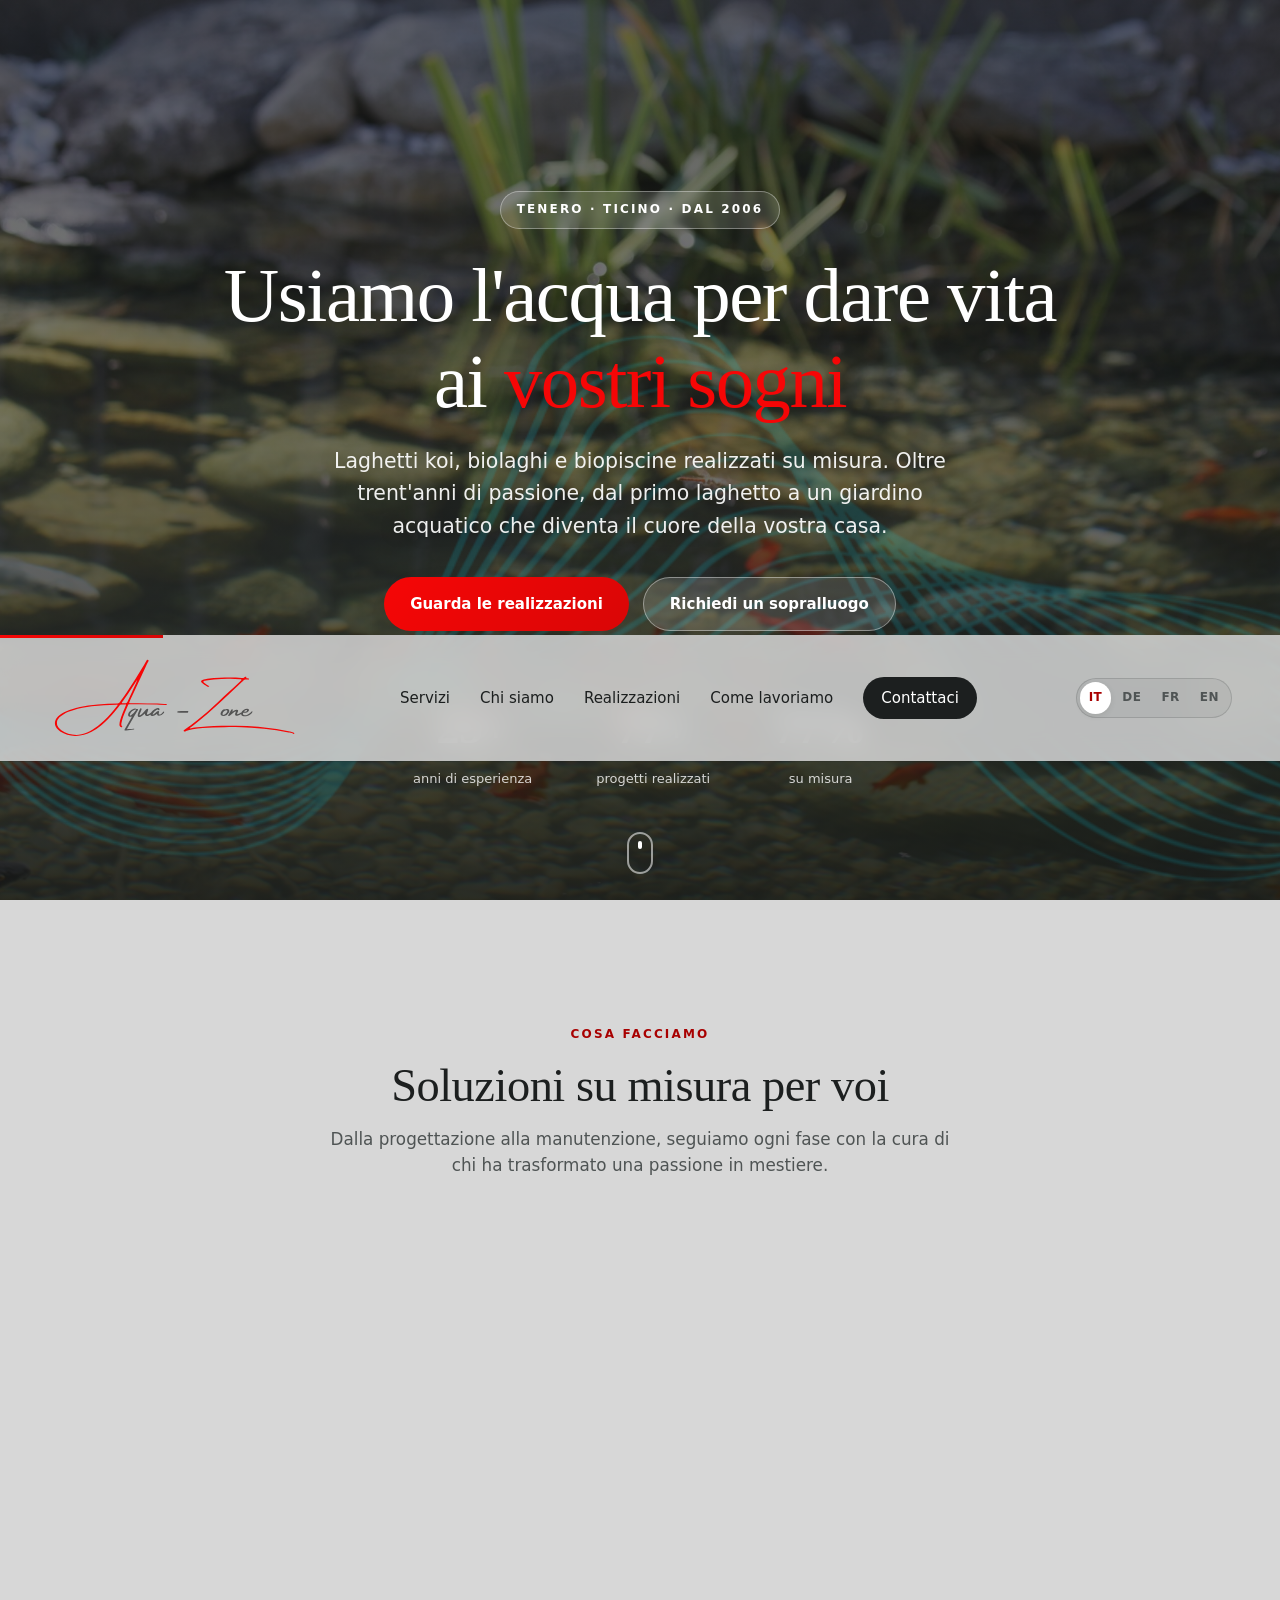
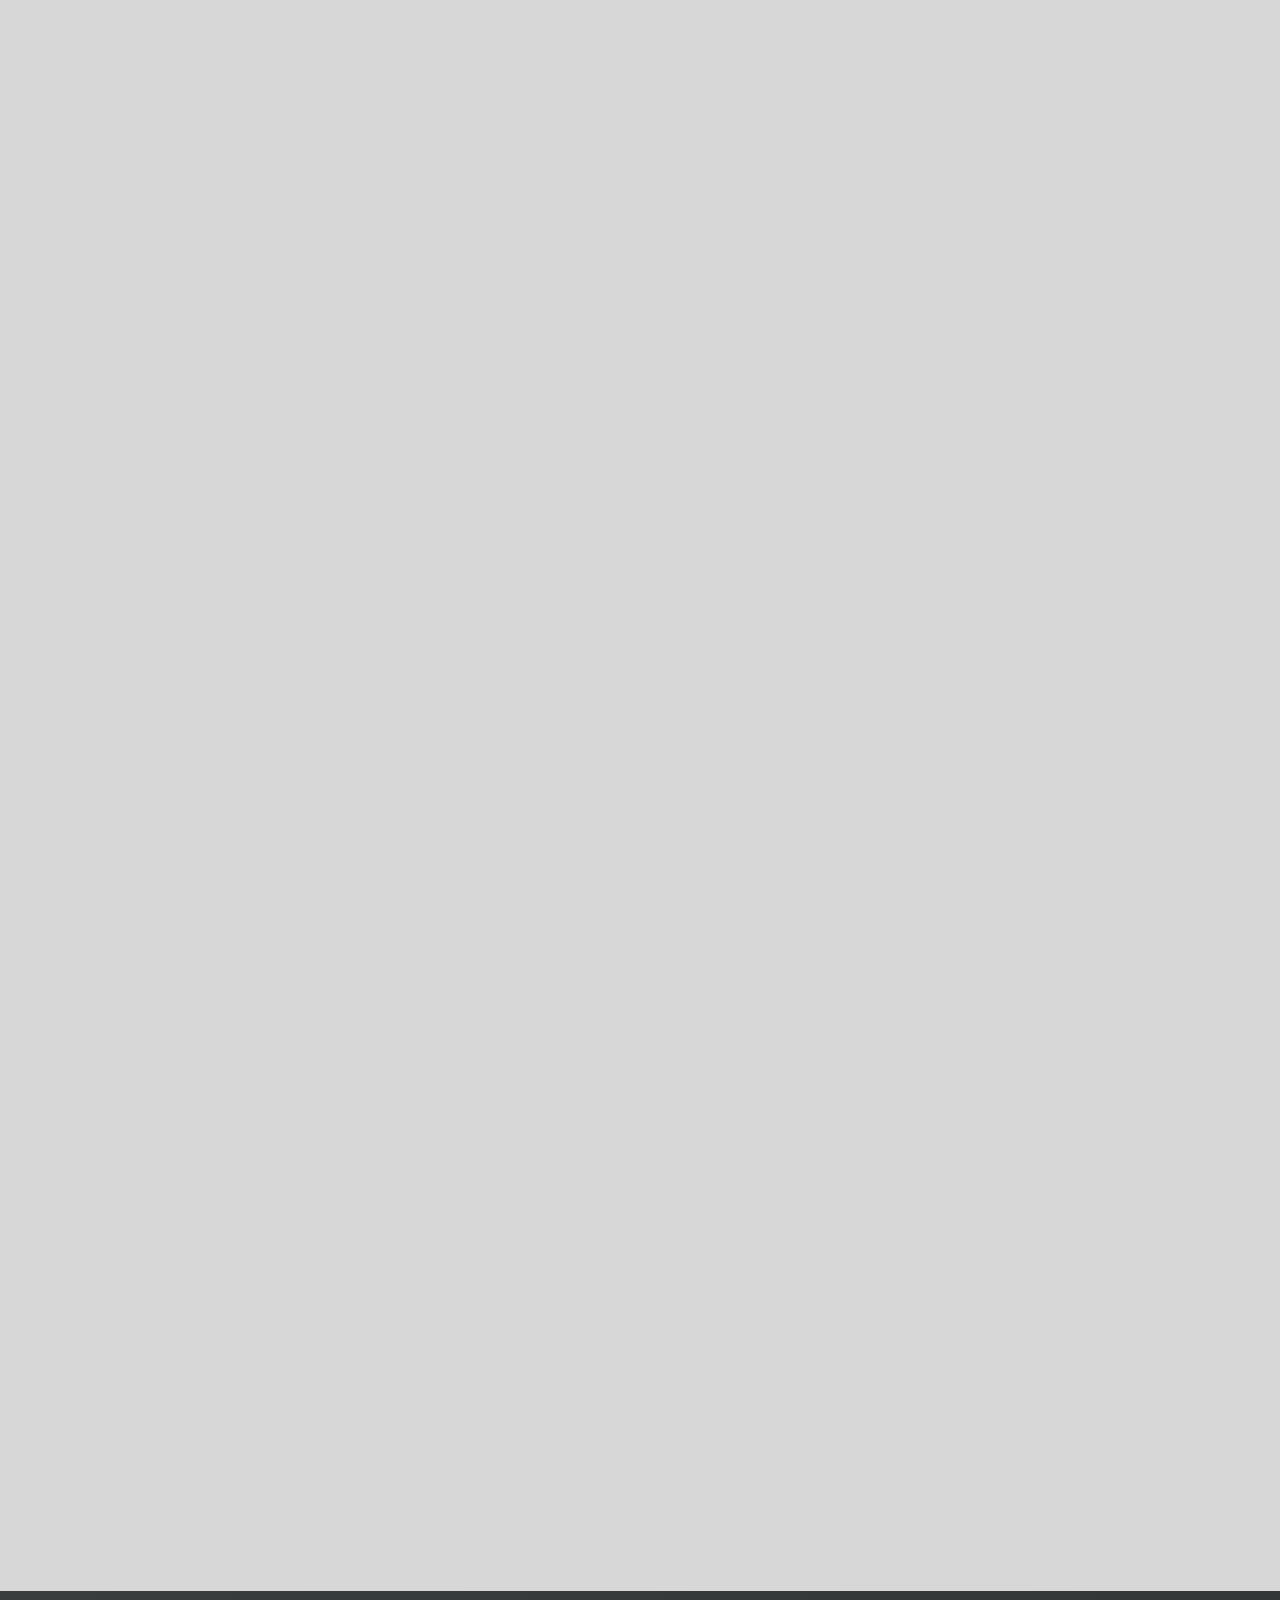
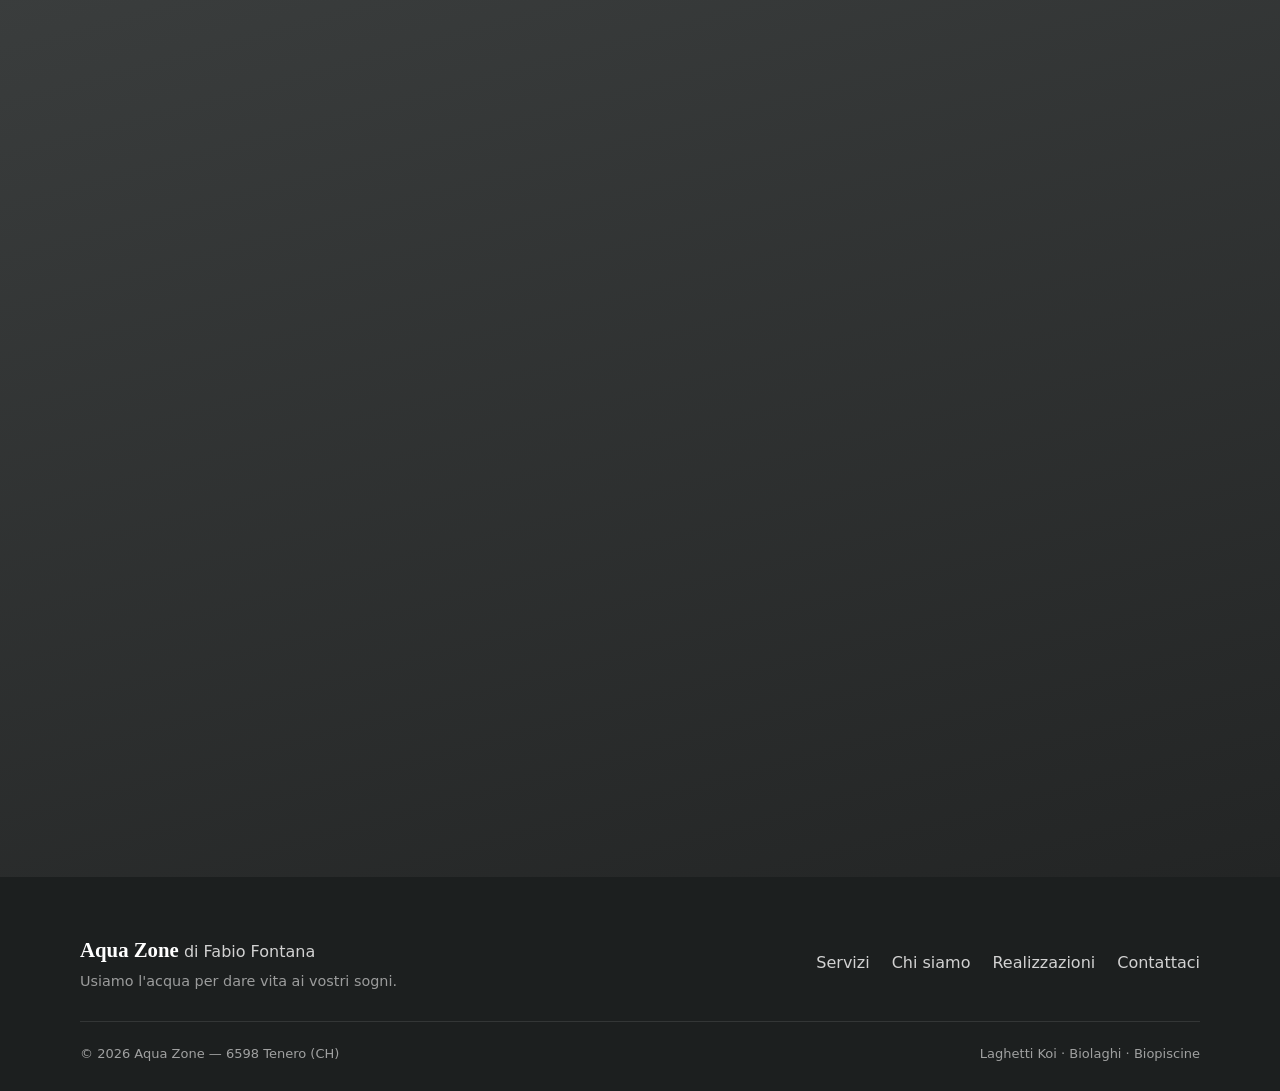
<file: servizio.html>
<!doctype html>
<html lang="it">
  <head>
    <meta charset="utf-8" />
    <meta name="viewport" content="width=device-width, initial-scale=1" />
    <title>Aqua Zone — Servizio</title>
    <meta
      name="description"
      content="Aqua Zone di Fabio Fontana — dettagli sui nostri servizi: laghetti koi, biolaghi, biopiscine, ristrutturazioni, filtraggio e manutenzione."
    />
    <!-- BOZZA: togliere questa riga quando il sito va online per davvero -->
    <meta name="robots" content="noindex, nofollow" />
    <!-- Restringe cosa la pagina puo' caricare ed eseguire. Niente script o
         stili inline nel sito, quindi non serve 'unsafe-inline'.
         frame-ancestors e X-Frame-Options non sono applicabili via <meta>:
         su GitHub Pages non si possono impostare header, quindi la protezione
         contro l'incorniciamento arrivera' con l'hosting definitivo. -->
    <meta
      http-equiv="Content-Security-Policy"
      content="default-src 'self';
               script-src 'self';
               style-src 'self' https://fonts.googleapis.com;
               font-src https://fonts.gstatic.com;
               img-src 'self' data:;
               connect-src https://formsubmit.co;
               form-action 'self' https://formsubmit.co;
               base-uri 'self';
               object-src 'none'"
    />
    <meta name="referrer" content="strict-origin-when-cross-origin" />
    <meta name="theme-color" content="#d7d7d7" />
    <link rel="preconnect" href="https://fonts.googleapis.com" />
    <link rel="preconnect" href="https://fonts.gstatic.com" crossorigin />
    <link
      href="https://fonts.googleapis.com/css2?family=Fraunces:opsz,wght@9..144,400;9..144,500;9..144,600&family=Inter:wght@400;500;600;700&display=swap"
      rel="stylesheet"
    />
    <link rel="stylesheet" href="styles.css" />
  </head>
  <body class="service-page">
    <div class="scroll-progress" id="scrollProgress" aria-hidden="true"></div>

    <header class="site-header scrolled" id="siteHeader">

      <a class="brand" href="index.html" aria-label="Aqua Zone">
        <svg class="brand-logo brand-logo-scuro" viewBox="0 0 5094.17 1703.64" aria-hidden="true" focusable="false"><path fill="#F60606" d="M2368.40 998.09L2368.40 998.09Q2303.96 990.67 2238.49 990.67Q2209.81 989.66 2180.12 988.98Q1909.84 977.85 1638.20 983.25Q1624.71 983.25 1615.93 983.25Q1601.09 982.24 1594.34 983.42Q1587.59 984.60 1583.54 990.84Q1579.49 997.08 1574.09 1011.25Q1570.38 1019.35 1565.32 1031.50Q1520.10 1130.03 1482.31 1231.93Q1457.68 1297.73 1444.18 1366.91Q1439.12 1388.50 1440.64 1408.92Q1442.15 1429.33 1459.03 1445.53Q1461.39 1447.22 1460.71 1449.75Q1460.04 1452.28 1457.68 1454.47Q1455.31 1456.66 1452.62 1457.34Q1412.46 1463.41 1404.36 1428.66Q1399.64 1409.09 1402.68 1388.50Q1402.68 1386.82 1402.68 1386.14Q1405.71 1350.71 1415.33 1315.79Q1424.95 1280.86 1436.76 1245.77Q1474.89 1140.49 1520.78 1037.91Q1523.14 1033.53 1524.49 1029.14Q1526.85 1024.08 1529.55 1018.68Q1533.26 1011.25 1536.30 1003.83Q1539.34 996.41 1538.66 988.31Q1534.95 985.27 1531.24 984.60Q1527.52 983.92 1523.81 984.60Q1523.14 984.60 1522.13 984.60Q1490.41 984.60 1458.35 985.27Q1449.58 985.27 1439.79 985.27Q1427.98 985.95 1419.88 992.70Q1411.79 999.44 1404.36 1009.23Q1394.58 1021.71 1384.79 1034.20Q1343.29 1087.18 1301.11 1139.14Q1238.68 1214.73 1170.69 1284.91Q1102.70 1355.10 1026.44 1416.51Q930.61 1495.47 822.97 1555.53Q658.30 1643.94 477.78 1639.21Q307.71 1635.50 171.05 1547.43Q132.58 1522.80 102.89 1488.05Q82.98 1463.41 71.34 1434.90Q59.70 1406.39 59.70 1372.98Q61.38 1332.83 78.09 1298.58Q94.79 1264.33 124.48 1236.32Q165.31 1196.84 214.24 1169.51Q261.82 1141.84 312.26 1121.09Q362.71 1100.34 414.00 1084.14Q497.01 1057.48 581.70 1039.26Q666.40 1021.04 751.77 1008.22Q954.23 980.21 1157.70 971.10Q1261.63 964.69 1364.88 964.69Q1393.23 965.36 1408.75 940.73Q1436.08 902.26 1463.75 863.46Q1506.60 804.07 1548.11 742.66Q1741.12 454.49 1917.93 156.88Q1932.78 131.57 1946.95 105.59Q1953.70 92.43 1961.12 78.93Q1969.90 61.72 1989.13 59.70Q1999.59 59.70 2004.48 65.60Q2009.38 71.51 2005.67 81.29Q2001.95 89.39 1997.23 96.81Q1968.55 148.10 1946.28 200.74Q1937.84 219.30 1929.74 237.19Q1851.80 406.24 1773.18 575.63Q1713.11 706.22 1652.04 837.48Q1634.49 876.28 1617.28 914.75Q1613.57 922.85 1609.86 930.27Q1609.18 931.96 1608.51 933.98Q1606.15 939.38 1604.63 944.61Q1603.11 949.84 1605.47 954.90Q1610.53 958.62 1617.28 958.95Q1624.03 959.29 1629.77 959.29Q1634.49 958.62 1638.20 958.62Q1666.21 959.29 1694.55 958.62Q1733.02 958.62 1771.83 959.29Q1982.38 963.00 2193.28 968.40Q2262.45 969.75 2330.61 974.14Q2336.69 974.81 2343.43 974.81Q2347.15 974.81 2351.53 974.81Q2360.31 974.81 2368.57 976.33Q2376.84 977.85 2384.26 982.24Q2385.61 983.25 2386.29 985.44Q2386.96 987.63 2386.29 988.98Q2386.29 991.35 2384.43 993.20Q2382.58 995.06 2381.23 995.73Q2375.15 998.09 2368.40 998.09ZM1362.52 1001.81L1362.52 1001.81Q1364.88 997.08 1363.03 993.37Q1361.17 989.66 1356.78 989.66Q1350.04 988.98 1342.61 989.66Q1338.90 989.66 1335.19 989.66Q1080.43 992.70 825.33 1024.75Q727.81 1036.56 631.31 1055.80Q534.80 1075.03 439.98 1104.05Q389.37 1119.57 340.10 1139.65Q290.84 1159.72 243.94 1187.39Q195.01 1214.73 154.85 1254.21Q107.95 1302.46 102.05 1356.95Q96.14 1411.45 131.23 1462.06Q157.22 1497.49 193.32 1522.80Q324.92 1616.27 506.79 1617.96Q553.36 1617.96 613.76 1605.81Q673.82 1593.32 729.84 1569.20Q785.85 1545.07 838.49 1512.34Q968.40 1432.37 1079.08 1326.08Q1155.68 1254.21 1223.50 1174.74Q1291.32 1095.28 1355.10 1012.94Q1358.81 1006.87 1362.52 1001.81ZM1569.03 931.96L1569.03 931.96Q1617.96 820.61 1669.92 709.93Q1672.28 703.85 1685.61 675.00Q1698.94 646.15 1716.32 607.86Q1733.70 569.56 1748.21 535.48Q1762.71 501.40 1768.62 484.36Q1774.52 467.31 1765.08 481.15Q1762.71 484.19 1761.37 487.22Q1753.27 499.03 1745.84 510.84Q1684.09 606.67 1621.67 702.17Q1559.24 797.66 1492.43 890.45Q1486.02 899.23 1479.27 909.01Q1466.45 926.56 1453.96 944.44Q1448.90 951.87 1451.10 956.76Q1453.29 961.65 1461.39 961.65Q1474.89 961.65 1488.05 960.98Q1508.97 959.29 1529.55 959.29Q1545.41 959.96 1554.18 952.54Q1562.96 945.12 1569.03 931.96Z"/><path fill="#D9D9D9" d="M1762.05 1081.10L1762.05 1081.10Q1763.40 1081.10 1764.08 1081.10Q1770.15 1081.10 1776.06 1081.78Q1781.96 1082.45 1785.00 1087.85Q1788.71 1093.59 1786.85 1099.16Q1785.00 1104.72 1781.29 1110.12Q1780.61 1112.15 1778.93 1113.83Q1762.73 1141.84 1745.52 1169.51Q1718.86 1212.36 1693.55 1256.23Q1643.95 1342.28 1595.02 1429.33Q1580.18 1455.99 1565.33 1482.65Q1559.93 1491.76 1562.97 1495.47Q1566.01 1499.18 1572.59 1499.18Q1579.17 1499.18 1586.59 1497.49Q1590.30 1497.49 1592.66 1497.49Q1610.55 1496.14 1628.43 1493.78Q1659.47 1491.76 1691.53 1488.72Q1698.95 1488.72 1705.37 1492.43Q1706.38 1492.43 1707.05 1492.43Q1707.73 1493.11 1708.06 1494.63Q1708.40 1496.14 1708.40 1497.66Q1708.40 1499.18 1707.73 1499.86Q1703.34 1503.57 1697.27 1504.92Q1619.99 1516.73 1542.05 1527.86Q1532.60 1529.55 1522.14 1528.87Q1511.00 1527.86 1507.29 1521.62Q1503.58 1515.38 1507.97 1506.60Q1579.17 1381.75 1651.38 1256.23Q1658.12 1244.42 1660.82 1240.03Q1663.86 1236.32 1663.52 1235.48Q1663.19 1234.63 1660.82 1236.32Q1656.44 1239.36 1644.96 1241.89Q1633.49 1244.42 1613.58 1242.06Q1584.56 1237.67 1580.85 1209.66Q1580.85 1196.84 1583.89 1185.03Q1590.30 1159.05 1607.51 1138.13Q1642.27 1091.56 1699.63 1075.03Q1700.30 1074.35 1700.98 1074.35Q1714.48 1069.97 1727.80 1069.29Q1741.13 1068.62 1754.63 1078.74Q1755.98 1080.43 1758.17 1080.77Q1760.37 1081.10 1762.05 1081.10ZM1737.42 1112.15L1737.42 1112.15Q1737.42 1111.47 1738.10 1110.12Q1741.13 1105.74 1743.33 1100.51Q1745.52 1095.28 1743.66 1092.24Q1741.81 1089.20 1733.03 1090.89Q1694.23 1098.99 1660.82 1127.16Q1627.42 1155.34 1619.32 1194.82Q1619.32 1194.82 1619.32 1194.82Q1618.65 1199.88 1618.65 1204.77Q1618.65 1209.66 1623.03 1214.05Q1627.42 1217.76 1632.31 1216.24Q1637.20 1214.73 1641.59 1211.69Q1701.65 1173.90 1737.42 1112.15ZM1812.67 1246.78Q1780.61 1246.78 1780.61 1213.38Q1780.61 1172.55 1833.59 1069.29Q1835.61 1064.91 1841.01 1064.91Q1862.27 1064.91 1862.27 1081.78Q1862.27 1087.85 1858.56 1096.62Q1857.21 1098.99 1823.13 1185.71Q1817.73 1199.88 1817.73 1206.63Q1817.73 1214.05 1824.48 1214.05Q1849.11 1214.05 1953.71 1091.56Q1967.21 1075.03 1980.37 1075.03Q1999.61 1075.03 1999.61 1089.20Q1999.61 1094.60 1987.80 1130.03Q1971.60 1178.28 1971.60 1185.71Q1971.60 1196.84 1979.02 1196.84Q1997.58 1196.84 2087.34 1130.71Q2092.40 1126.32 2096.11 1126.32Q2104.55 1126.32 2104.55 1140.49Q2104.55 1144.20 2102.18 1146.56Q2054.61 1187.39 2021.20 1208.65Q1990.83 1228.22 1967.21 1228.22L1962.49 1228.22Q1927.73 1220.80 1927.73 1173.90Q1890.62 1206.63 1866.15 1226.70Q1841.69 1246.78 1812.67 1246.78ZM2327.59 1156.69Q2317.80 1169.51 2306.67 1180.65Q2295.53 1191.78 2282.37 1200.55Q2281.36 1200.55 2281.36 1201.23Q2272.59 1207.30 2262.80 1211.69Q2182.16 1240.71 2180.47 1177.61Q2147.74 1205.95 2136.60 1212.36Q2109.95 1228.22 2078.90 1226.54Q2055.96 1225.19 2047.69 1212.53Q2039.42 1199.88 2049.21 1178.28Q2064.05 1144.20 2091.39 1117.55Q2123.44 1087.85 2162.58 1069.97Q2183.51 1059.51 2206.45 1061.87Q2229.40 1063.22 2234.12 1087.85Q2236.15 1095.28 2230.41 1101.01Q2222.99 1107.76 2213.20 1104.05Q2212.52 1104.05 2211.34 1103.71Q2210.16 1103.37 2209.49 1102.70Q2199.70 1089.20 2189.75 1091.39Q2179.79 1093.59 2168.66 1100.34Q2116.69 1130.71 2091.39 1185.03Q2090.04 1187.39 2089.70 1190.26Q2089.36 1193.13 2091.39 1194.82Q2097.46 1196.84 2104.88 1193.97Q2112.31 1191.11 2119.73 1185.54Q2127.15 1179.97 2132.22 1176.26Q2132.89 1175.25 2132.89 1175.25Q2157.52 1154.66 2181.14 1133.07Q2191.60 1121.93 2207.13 1120.58Q2229.40 1120.58 2225.68 1140.49Q2223.66 1147.91 2221.30 1155.34Q2212.52 1187.39 2220.62 1192.96Q2228.72 1198.53 2245.42 1192.96Q2262.13 1187.39 2278.83 1171.70Q2295.53 1156.01 2307.01 1143.02Q2318.48 1130.03 2326.41 1134.59Q2334.34 1139.14 2327.59 1156.69ZM2724.41 1159.72L2697.08 1159.05Q2655.57 1157.70 2606.31 1152.30Q2605.63 1152.30 2604.96 1150.95Q2603.61 1150.95 2602.76 1149.77Q2601.92 1148.59 2602.60 1144.88Q2606.31 1129.36 2613.73 1128.68Q2653.21 1123.28 2691.68 1122.61L2707.54 1121.93L2735.54 1121.93L2811.47 1121.93Q2820.24 1121.93 2828.34 1123.28Q2834.41 1124.97 2830.02 1140.49Q2825.30 1156.01 2818.89 1157.70Q2815.85 1158.37 2812.82 1158.37L2796.62 1158.37Q2762.20 1159.72 2724.41 1159.72Z"/><path fill="#F60606" d="M5032.11 1578.48L5032.11 1578.48Q5034.48 1580.84 5034.48 1585.23L5034.48 1587.25Q5034.48 1588.94 5034.48 1590.29Q5032.79 1594.67 5029.08 1596.53Q5025.37 1598.39 5020.98 1598.39Q5018.95 1598.39 5016.59 1598.05Q5014.23 1597.71 5012.88 1597.04Q4996.68 1582.86 4977.28 1577.63Q4957.88 1572.40 4938.65 1570.38Q4926.84 1568.69 4915.70 1566.67Q4661.61 1516.73 4404.83 1489.40Q4274.24 1476.91 4142.98 1467.80Q4041.75 1461.05 3940.19 1459.03Q3873.37 1458.35 3807.24 1455.31Q3758.31 1453.63 3708.71 1455.31Q3692.85 1455.99 3678.00 1455.99Q3632.79 1456.66 3587.57 1457.34Q3464.41 1459.03 3341.92 1463.41Q3236.30 1467.12 3131.36 1476.07Q3026.42 1485.01 2922.49 1503.57Q2851.97 1514.70 2784.48 1538.32Q2782.12 1539.00 2779.08 1540.68Q2771.66 1543.72 2763.90 1545.58Q2756.14 1547.43 2747.36 1545.75Q2737.58 1544.40 2735.22 1535.29Q2734.54 1532.59 2735.72 1529.21Q2736.90 1525.84 2738.93 1523.48Q2752.43 1512.34 2766.60 1502.89Q2894.82 1412.12 3017.31 1313.59Q3232.59 1144.20 3429.31 954.23Q3551.80 836.13 3677.33 722.41Q3757.64 649.87 3836.93 575.63Q3875.74 539.19 3913.53 501.40Q3918.59 496.00 3922.98 491.61Q3925.34 490.26 3926.69 488.57Q3930.40 484.86 3933.77 480.81Q3937.15 476.76 3937.15 471.03Q3929.73 464.95 3921.63 463.43Q3913.53 461.92 3904.42 461.92Q3900.71 461.92 3896.32 461.92Q3802.85 455.17 3709.38 452.97Q3615.91 450.78 3521.43 455.17Q3442.14 458.20 3362.67 464.95Q3283.21 471.70 3204.58 485.87Q3200.87 486.55 3197.16 487.22Q3182.99 489.59 3169.66 493.63Q3156.33 497.68 3144.52 506.46Q3146.55 521.30 3155.49 530.58Q3164.43 539.86 3176.24 547.29Q3182.31 551.67 3188.05 556.40Q3221.46 583.05 3260.94 600.94Q3262.29 601.61 3263.47 603.81Q3264.65 606.00 3265.32 607.35Q3265.32 612.07 3262.79 613.42Q3260.26 614.77 3257.22 615.78Q3239.34 619.50 3223.82 612.07Q3193.45 597.23 3165.61 579.00Q3137.77 560.78 3113.82 536.83Q3075.35 498.36 3125.96 478.45Q3153.29 467.31 3182.99 461.24Q3226.18 451.46 3269.88 446.39Q3313.57 441.33 3357.44 436.61Q3361.83 436.61 3366.21 435.93Q3479.25 425.47 3592.46 424.80Q3705.67 424.12 3818.37 427.16Q3880.80 429.18 3943.22 435.93Q3958.74 437.62 3972.92 434.58Q3987.09 431.55 3998.90 419.74Q4001.94 416.03 4007.50 414.17Q4013.07 412.31 4018.13 410.63Q4020.49 409.95 4021.84 409.28Q4028.59 407.93 4033.32 411.64Q4038.04 415.35 4036.69 423.45Q4036.02 431.55 4037.87 435.93Q4039.73 440.32 4047.83 441.33Q4051.54 442.01 4055.25 442.01Q4070.77 443.36 4086.29 447.07Q4095.40 449.43 4094.73 459.89Q4093.72 463.60 4091.19 465.80Q4088.66 467.99 4085.62 467.99Q4068.75 469.34 4051.54 470.01Q4032.98 470.01 4021.84 470.01Q4008.35 469.34 4001.43 470.52Q3994.51 471.70 3988.94 476.09Q3983.38 480.47 3973.59 490.93Q3966.17 498.36 3954.36 510.17Q3859.88 602.29 3762.02 691.37Q3729.29 721.74 3696.56 751.43Q3553.49 885.06 3410.76 1020.37Q3225.17 1194.82 3024.73 1350.71Q2979.52 1386.14 2933.63 1421.23Q2905.96 1442.49 2877.95 1463.41Q2876.26 1464.76 2874.24 1466.45Q2869.85 1469.49 2866.14 1473.20Q2862.43 1476.91 2862.43 1483.32Q2877.95 1481.30 2893.47 1478.93Q2930.59 1473.20 2968.38 1467.12Q3087.16 1449.24 3208.30 1441.82Q3360.48 1433.04 3513.33 1429.67Q3666.19 1426.30 3819.05 1426.97Q4052.21 1428.66 4284.03 1449.24Q4629.90 1480.62 4968.34 1555.53Q4971.38 1556.21 4974.41 1556.88Q4995.00 1560.59 5014.23 1566.67Q5024.69 1570.38 5032.11 1578.48Z"/><path fill="#D9D9D9" d="M3574.41 1226.54L3574.41 1226.54L3573.40 1226.54Q3524.47 1225.86 3508.95 1204.77Q3493.43 1183.68 3510.30 1148.59Q3524.47 1121.93 3546.07 1102.02Q3553.49 1095.28 3561.25 1091.23Q3569.01 1087.18 3578.80 1087.18Q3584.53 1086.16 3591.96 1089.20Q3594.32 1089.88 3596.68 1090.89Q3602.42 1089.88 3607.82 1087.18Q3609.17 1086.16 3611.53 1085.49Q3622.66 1081.10 3635.15 1081.78Q3640.21 1081.78 3645.61 1081.78Q3665.52 1084.81 3675.64 1098.48Q3685.76 1112.15 3682.73 1131.72Q3681.04 1143.53 3675.30 1153.99Q3636.50 1223.50 3576.43 1226.54L3574.41 1226.54ZM3627.72 1105.74L3627.72 1105.74Q3601.07 1104.72 3580.32 1121.09Q3559.56 1137.45 3549.44 1158.71Q3539.32 1179.97 3543.87 1193.64Q3548.43 1207.30 3572.05 1201.23Q3598.71 1193.13 3619.12 1170.86Q3639.53 1148.59 3644.09 1128.51Q3648.65 1108.43 3627.72 1105.74ZM3864.26 1217.09Q3845.71 1225.19 3824.78 1222.49Q3803.86 1219.79 3803.86 1197.18Q3803.86 1174.57 3814.32 1152.30Q3824.78 1129.36 3818.88 1128.68Q3812.97 1128.01 3794.42 1139.82Q3746.16 1171.53 3704.66 1212.36Q3693.52 1225.86 3676.31 1227.21Q3667.54 1227.21 3662.65 1221.64Q3657.76 1216.08 3661.47 1209.66Q3691.16 1154.66 3721.53 1101.01Q3728.28 1089.88 3741.78 1087.18Q3747.51 1086.16 3752.41 1090.72Q3757.30 1095.28 3757.30 1101.01Q3756.62 1106.41 3752.91 1113.83Q3751.22 1118.22 3749.71 1122.27Q3748.19 1126.32 3748.69 1129.02Q3749.20 1131.72 3752.91 1130.71Q3757.97 1128.01 3763.03 1124.97Q3775.86 1117.55 3787.67 1110.80Q3798.13 1104.72 3809.60 1100.00Q3821.07 1095.28 3833.56 1093.59Q3853.80 1092.24 3862.24 1102.70Q3870.68 1113.16 3864.26 1131.72Q3857.52 1148.59 3850.09 1165.12Q3840.98 1180.65 3847.05 1188.74Q3853.13 1196.84 3903.41 1170.18L3928.71 1155.34Q3964.48 1132.39 3967.18 1138.13Q3972.58 1144.88 3953.68 1162.76Q3934.79 1180.65 3913.53 1192.79Q3892.27 1204.94 3864.26 1217.09ZM4014.42 1232.61Q3984.73 1233.96 3959.76 1224.51Q3918.93 1207.98 3931.41 1161.41Q3943.22 1121.26 3979.33 1098.65Q4015.43 1076.04 4053.90 1076.72Q4053.90 1076.72 4054.58 1076.72Q4064.36 1076.04 4073.13 1078.07Q4087.98 1083.46 4092.03 1095.61Q4096.08 1107.76 4086.63 1122.61Q4065.04 1155.34 4027.92 1159.05Q4003.29 1161.41 3980.34 1156.69Q3975.95 1156.01 3972.58 1159.05Q3969.21 1162.09 3968.53 1166.47Q3961.78 1195.49 3986.41 1203.59Q4016.78 1214.05 4049.51 1203.59Q4087.31 1191.78 4121.39 1159.05Q4155.47 1126.32 4160.70 1128.51Q4165.93 1130.71 4163.90 1141.17Q4159.18 1157.70 4139.61 1176.93Q4120.04 1196.17 4094.05 1209.83Q4068.07 1223.50 4050.53 1227.72Q4032.98 1231.93 4014.42 1232.61ZM3995.86 1122.61L3995.86 1122.61Q3993.84 1124.97 3992.99 1127.84Q3992.15 1130.71 3995.19 1133.07Q4007.00 1139.82 4020.83 1137.96Q4034.67 1136.10 4044.28 1127.50Q4053.90 1118.90 4052.55 1106.41Q4051.54 1102.02 4047.83 1100.84Q4044.11 1099.66 4040.40 1100.34Q4015.43 1104.72 3995.86 1122.61Z"/></svg>
        <svg class="brand-logo brand-logo-chiaro" viewBox="0 0 5094.17 1703.64" aria-hidden="true" focusable="false"><path fill="#F60606" d="M2368.40 998.09L2368.40 998.09Q2303.96 990.67 2238.49 990.67Q2209.81 989.66 2180.12 988.98Q1909.84 977.85 1638.20 983.25Q1624.71 983.25 1615.93 983.25Q1601.09 982.24 1594.34 983.42Q1587.59 984.60 1583.54 990.84Q1579.49 997.08 1574.09 1011.25Q1570.38 1019.35 1565.32 1031.50Q1520.10 1130.03 1482.31 1231.93Q1457.68 1297.73 1444.18 1366.91Q1439.12 1388.50 1440.64 1408.92Q1442.15 1429.33 1459.03 1445.53Q1461.39 1447.22 1460.71 1449.75Q1460.04 1452.28 1457.68 1454.47Q1455.31 1456.66 1452.62 1457.34Q1412.46 1463.41 1404.36 1428.66Q1399.64 1409.09 1402.68 1388.50Q1402.68 1386.82 1402.68 1386.14Q1405.71 1350.71 1415.33 1315.79Q1424.95 1280.86 1436.76 1245.77Q1474.89 1140.49 1520.78 1037.91Q1523.14 1033.53 1524.49 1029.14Q1526.85 1024.08 1529.55 1018.68Q1533.26 1011.25 1536.30 1003.83Q1539.34 996.41 1538.66 988.31Q1534.95 985.27 1531.24 984.60Q1527.52 983.92 1523.81 984.60Q1523.14 984.60 1522.13 984.60Q1490.41 984.60 1458.35 985.27Q1449.58 985.27 1439.79 985.27Q1427.98 985.95 1419.88 992.70Q1411.79 999.44 1404.36 1009.23Q1394.58 1021.71 1384.79 1034.20Q1343.29 1087.18 1301.11 1139.14Q1238.68 1214.73 1170.69 1284.91Q1102.70 1355.10 1026.44 1416.51Q930.61 1495.47 822.97 1555.53Q658.30 1643.94 477.78 1639.21Q307.71 1635.50 171.05 1547.43Q132.58 1522.80 102.89 1488.05Q82.98 1463.41 71.34 1434.90Q59.70 1406.39 59.70 1372.98Q61.38 1332.83 78.09 1298.58Q94.79 1264.33 124.48 1236.32Q165.31 1196.84 214.24 1169.51Q261.82 1141.84 312.26 1121.09Q362.71 1100.34 414.00 1084.14Q497.01 1057.48 581.70 1039.26Q666.40 1021.04 751.77 1008.22Q954.23 980.21 1157.70 971.10Q1261.63 964.69 1364.88 964.69Q1393.23 965.36 1408.75 940.73Q1436.08 902.26 1463.75 863.46Q1506.60 804.07 1548.11 742.66Q1741.12 454.49 1917.93 156.88Q1932.78 131.57 1946.95 105.59Q1953.70 92.43 1961.12 78.93Q1969.90 61.72 1989.13 59.70Q1999.59 59.70 2004.48 65.60Q2009.38 71.51 2005.67 81.29Q2001.95 89.39 1997.23 96.81Q1968.55 148.10 1946.28 200.74Q1937.84 219.30 1929.74 237.19Q1851.80 406.24 1773.18 575.63Q1713.11 706.22 1652.04 837.48Q1634.49 876.28 1617.28 914.75Q1613.57 922.85 1609.86 930.27Q1609.18 931.96 1608.51 933.98Q1606.15 939.38 1604.63 944.61Q1603.11 949.84 1605.47 954.90Q1610.53 958.62 1617.28 958.95Q1624.03 959.29 1629.77 959.29Q1634.49 958.62 1638.20 958.62Q1666.21 959.29 1694.55 958.62Q1733.02 958.62 1771.83 959.29Q1982.38 963.00 2193.28 968.40Q2262.45 969.75 2330.61 974.14Q2336.69 974.81 2343.43 974.81Q2347.15 974.81 2351.53 974.81Q2360.31 974.81 2368.57 976.33Q2376.84 977.85 2384.26 982.24Q2385.61 983.25 2386.29 985.44Q2386.96 987.63 2386.29 988.98Q2386.29 991.35 2384.43 993.20Q2382.58 995.06 2381.23 995.73Q2375.15 998.09 2368.40 998.09ZM1362.52 1001.81L1362.52 1001.81Q1364.88 997.08 1363.03 993.37Q1361.17 989.66 1356.78 989.66Q1350.04 988.98 1342.61 989.66Q1338.90 989.66 1335.19 989.66Q1080.43 992.70 825.33 1024.75Q727.81 1036.56 631.31 1055.80Q534.80 1075.03 439.98 1104.05Q389.37 1119.57 340.10 1139.65Q290.84 1159.72 243.94 1187.39Q195.01 1214.73 154.85 1254.21Q107.95 1302.46 102.05 1356.95Q96.14 1411.45 131.23 1462.06Q157.22 1497.49 193.32 1522.80Q324.92 1616.27 506.79 1617.96Q553.36 1617.96 613.76 1605.81Q673.82 1593.32 729.84 1569.20Q785.85 1545.07 838.49 1512.34Q968.40 1432.37 1079.08 1326.08Q1155.68 1254.21 1223.50 1174.74Q1291.32 1095.28 1355.10 1012.94Q1358.81 1006.87 1362.52 1001.81ZM1569.03 931.96L1569.03 931.96Q1617.96 820.61 1669.92 709.93Q1672.28 703.85 1685.61 675.00Q1698.94 646.15 1716.32 607.86Q1733.70 569.56 1748.21 535.48Q1762.71 501.40 1768.62 484.36Q1774.52 467.31 1765.08 481.15Q1762.71 484.19 1761.37 487.22Q1753.27 499.03 1745.84 510.84Q1684.09 606.67 1621.67 702.17Q1559.24 797.66 1492.43 890.45Q1486.02 899.23 1479.27 909.01Q1466.45 926.56 1453.96 944.44Q1448.90 951.87 1451.10 956.76Q1453.29 961.65 1461.39 961.65Q1474.89 961.65 1488.05 960.98Q1508.97 959.29 1529.55 959.29Q1545.41 959.96 1554.18 952.54Q1562.96 945.12 1569.03 931.96Z"/><path fill="#545454" d="M1762.05 1081.10L1762.05 1081.10Q1763.40 1081.10 1764.08 1081.10Q1770.15 1081.10 1776.06 1081.78Q1781.96 1082.45 1785.00 1087.85Q1788.71 1093.59 1786.85 1099.16Q1785.00 1104.72 1781.29 1110.12Q1780.61 1112.15 1778.93 1113.83Q1762.73 1141.84 1745.52 1169.51Q1718.86 1212.36 1693.55 1256.23Q1643.95 1342.28 1595.02 1429.33Q1580.18 1455.99 1565.33 1482.65Q1559.93 1491.76 1562.97 1495.47Q1566.01 1499.18 1572.59 1499.18Q1579.17 1499.18 1586.59 1497.49Q1590.30 1497.49 1592.66 1497.49Q1610.55 1496.14 1628.43 1493.78Q1659.47 1491.76 1691.53 1488.72Q1698.95 1488.72 1705.37 1492.43Q1706.38 1492.43 1707.05 1492.43Q1707.73 1493.11 1708.06 1494.63Q1708.40 1496.14 1708.40 1497.66Q1708.40 1499.18 1707.73 1499.86Q1703.34 1503.57 1697.27 1504.92Q1619.99 1516.73 1542.05 1527.86Q1532.60 1529.55 1522.14 1528.87Q1511.00 1527.86 1507.29 1521.62Q1503.58 1515.38 1507.97 1506.60Q1579.17 1381.75 1651.38 1256.23Q1658.12 1244.42 1660.82 1240.03Q1663.86 1236.32 1663.52 1235.48Q1663.19 1234.63 1660.82 1236.32Q1656.44 1239.36 1644.96 1241.89Q1633.49 1244.42 1613.58 1242.06Q1584.56 1237.67 1580.85 1209.66Q1580.85 1196.84 1583.89 1185.03Q1590.30 1159.05 1607.51 1138.13Q1642.27 1091.56 1699.63 1075.03Q1700.30 1074.35 1700.98 1074.35Q1714.48 1069.97 1727.80 1069.29Q1741.13 1068.62 1754.63 1078.74Q1755.98 1080.43 1758.17 1080.77Q1760.37 1081.10 1762.05 1081.10ZM1737.42 1112.15L1737.42 1112.15Q1737.42 1111.47 1738.10 1110.12Q1741.13 1105.74 1743.33 1100.51Q1745.52 1095.28 1743.66 1092.24Q1741.81 1089.20 1733.03 1090.89Q1694.23 1098.99 1660.82 1127.16Q1627.42 1155.34 1619.32 1194.82Q1619.32 1194.82 1619.32 1194.82Q1618.65 1199.88 1618.65 1204.77Q1618.65 1209.66 1623.03 1214.05Q1627.42 1217.76 1632.31 1216.24Q1637.20 1214.73 1641.59 1211.69Q1701.65 1173.90 1737.42 1112.15ZM1812.67 1246.78Q1780.61 1246.78 1780.61 1213.38Q1780.61 1172.55 1833.59 1069.29Q1835.61 1064.91 1841.01 1064.91Q1862.27 1064.91 1862.27 1081.78Q1862.27 1087.85 1858.56 1096.62Q1857.21 1098.99 1823.13 1185.71Q1817.73 1199.88 1817.73 1206.63Q1817.73 1214.05 1824.48 1214.05Q1849.11 1214.05 1953.71 1091.56Q1967.21 1075.03 1980.37 1075.03Q1999.61 1075.03 1999.61 1089.20Q1999.61 1094.60 1987.80 1130.03Q1971.60 1178.28 1971.60 1185.71Q1971.60 1196.84 1979.02 1196.84Q1997.58 1196.84 2087.34 1130.71Q2092.40 1126.32 2096.11 1126.32Q2104.55 1126.32 2104.55 1140.49Q2104.55 1144.20 2102.18 1146.56Q2054.61 1187.39 2021.20 1208.65Q1990.83 1228.22 1967.21 1228.22L1962.49 1228.22Q1927.73 1220.80 1927.73 1173.90Q1890.62 1206.63 1866.15 1226.70Q1841.69 1246.78 1812.67 1246.78ZM2327.59 1156.69Q2317.80 1169.51 2306.67 1180.65Q2295.53 1191.78 2282.37 1200.55Q2281.36 1200.55 2281.36 1201.23Q2272.59 1207.30 2262.80 1211.69Q2182.16 1240.71 2180.47 1177.61Q2147.74 1205.95 2136.60 1212.36Q2109.95 1228.22 2078.90 1226.54Q2055.96 1225.19 2047.69 1212.53Q2039.42 1199.88 2049.21 1178.28Q2064.05 1144.20 2091.39 1117.55Q2123.44 1087.85 2162.58 1069.97Q2183.51 1059.51 2206.45 1061.87Q2229.40 1063.22 2234.12 1087.85Q2236.15 1095.28 2230.41 1101.01Q2222.99 1107.76 2213.20 1104.05Q2212.52 1104.05 2211.34 1103.71Q2210.16 1103.37 2209.49 1102.70Q2199.70 1089.20 2189.75 1091.39Q2179.79 1093.59 2168.66 1100.34Q2116.69 1130.71 2091.39 1185.03Q2090.04 1187.39 2089.70 1190.26Q2089.36 1193.13 2091.39 1194.82Q2097.46 1196.84 2104.88 1193.97Q2112.31 1191.11 2119.73 1185.54Q2127.15 1179.97 2132.22 1176.26Q2132.89 1175.25 2132.89 1175.25Q2157.52 1154.66 2181.14 1133.07Q2191.60 1121.93 2207.13 1120.58Q2229.40 1120.58 2225.68 1140.49Q2223.66 1147.91 2221.30 1155.34Q2212.52 1187.39 2220.62 1192.96Q2228.72 1198.53 2245.42 1192.96Q2262.13 1187.39 2278.83 1171.70Q2295.53 1156.01 2307.01 1143.02Q2318.48 1130.03 2326.41 1134.59Q2334.34 1139.14 2327.59 1156.69ZM2724.41 1159.72L2697.08 1159.05Q2655.57 1157.70 2606.31 1152.30Q2605.63 1152.30 2604.96 1150.95Q2603.61 1150.95 2602.76 1149.77Q2601.92 1148.59 2602.60 1144.88Q2606.31 1129.36 2613.73 1128.68Q2653.21 1123.28 2691.68 1122.61L2707.54 1121.93L2735.54 1121.93L2811.47 1121.93Q2820.24 1121.93 2828.34 1123.28Q2834.41 1124.97 2830.02 1140.49Q2825.30 1156.01 2818.89 1157.70Q2815.85 1158.37 2812.82 1158.37L2796.62 1158.37Q2762.20 1159.72 2724.41 1159.72Z"/><path fill="#F60606" d="M5032.11 1578.48L5032.11 1578.48Q5034.48 1580.84 5034.48 1585.23L5034.48 1587.25Q5034.48 1588.94 5034.48 1590.29Q5032.79 1594.67 5029.08 1596.53Q5025.37 1598.39 5020.98 1598.39Q5018.95 1598.39 5016.59 1598.05Q5014.23 1597.71 5012.88 1597.04Q4996.68 1582.86 4977.28 1577.63Q4957.88 1572.40 4938.65 1570.38Q4926.84 1568.69 4915.70 1566.67Q4661.61 1516.73 4404.83 1489.40Q4274.24 1476.91 4142.98 1467.80Q4041.75 1461.05 3940.19 1459.03Q3873.37 1458.35 3807.24 1455.31Q3758.31 1453.63 3708.71 1455.31Q3692.85 1455.99 3678.00 1455.99Q3632.79 1456.66 3587.57 1457.34Q3464.41 1459.03 3341.92 1463.41Q3236.30 1467.12 3131.36 1476.07Q3026.42 1485.01 2922.49 1503.57Q2851.97 1514.70 2784.48 1538.32Q2782.12 1539.00 2779.08 1540.68Q2771.66 1543.72 2763.90 1545.58Q2756.14 1547.43 2747.36 1545.75Q2737.58 1544.40 2735.22 1535.29Q2734.54 1532.59 2735.72 1529.21Q2736.90 1525.84 2738.93 1523.48Q2752.43 1512.34 2766.60 1502.89Q2894.82 1412.12 3017.31 1313.59Q3232.59 1144.20 3429.31 954.23Q3551.80 836.13 3677.33 722.41Q3757.64 649.87 3836.93 575.63Q3875.74 539.19 3913.53 501.40Q3918.59 496.00 3922.98 491.61Q3925.34 490.26 3926.69 488.57Q3930.40 484.86 3933.77 480.81Q3937.15 476.76 3937.15 471.03Q3929.73 464.95 3921.63 463.43Q3913.53 461.92 3904.42 461.92Q3900.71 461.92 3896.32 461.92Q3802.85 455.17 3709.38 452.97Q3615.91 450.78 3521.43 455.17Q3442.14 458.20 3362.67 464.95Q3283.21 471.70 3204.58 485.87Q3200.87 486.55 3197.16 487.22Q3182.99 489.59 3169.66 493.63Q3156.33 497.68 3144.52 506.46Q3146.55 521.30 3155.49 530.58Q3164.43 539.86 3176.24 547.29Q3182.31 551.67 3188.05 556.40Q3221.46 583.05 3260.94 600.94Q3262.29 601.61 3263.47 603.81Q3264.65 606.00 3265.32 607.35Q3265.32 612.07 3262.79 613.42Q3260.26 614.77 3257.22 615.78Q3239.34 619.50 3223.82 612.07Q3193.45 597.23 3165.61 579.00Q3137.77 560.78 3113.82 536.83Q3075.35 498.36 3125.96 478.45Q3153.29 467.31 3182.99 461.24Q3226.18 451.46 3269.88 446.39Q3313.57 441.33 3357.44 436.61Q3361.83 436.61 3366.21 435.93Q3479.25 425.47 3592.46 424.80Q3705.67 424.12 3818.37 427.16Q3880.80 429.18 3943.22 435.93Q3958.74 437.62 3972.92 434.58Q3987.09 431.55 3998.90 419.74Q4001.94 416.03 4007.50 414.17Q4013.07 412.31 4018.13 410.63Q4020.49 409.95 4021.84 409.28Q4028.59 407.93 4033.32 411.64Q4038.04 415.35 4036.69 423.45Q4036.02 431.55 4037.87 435.93Q4039.73 440.32 4047.83 441.33Q4051.54 442.01 4055.25 442.01Q4070.77 443.36 4086.29 447.07Q4095.40 449.43 4094.73 459.89Q4093.72 463.60 4091.19 465.80Q4088.66 467.99 4085.62 467.99Q4068.75 469.34 4051.54 470.01Q4032.98 470.01 4021.84 470.01Q4008.35 469.34 4001.43 470.52Q3994.51 471.70 3988.94 476.09Q3983.38 480.47 3973.59 490.93Q3966.17 498.36 3954.36 510.17Q3859.88 602.29 3762.02 691.37Q3729.29 721.74 3696.56 751.43Q3553.49 885.06 3410.76 1020.37Q3225.17 1194.82 3024.73 1350.71Q2979.52 1386.14 2933.63 1421.23Q2905.96 1442.49 2877.95 1463.41Q2876.26 1464.76 2874.24 1466.45Q2869.85 1469.49 2866.14 1473.20Q2862.43 1476.91 2862.43 1483.32Q2877.95 1481.30 2893.47 1478.93Q2930.59 1473.20 2968.38 1467.12Q3087.16 1449.24 3208.30 1441.82Q3360.48 1433.04 3513.33 1429.67Q3666.19 1426.30 3819.05 1426.97Q4052.21 1428.66 4284.03 1449.24Q4629.90 1480.62 4968.34 1555.53Q4971.38 1556.21 4974.41 1556.88Q4995.00 1560.59 5014.23 1566.67Q5024.69 1570.38 5032.11 1578.48Z"/><path fill="#545454" d="M3574.41 1226.54L3574.41 1226.54L3573.40 1226.54Q3524.47 1225.86 3508.95 1204.77Q3493.43 1183.68 3510.30 1148.59Q3524.47 1121.93 3546.07 1102.02Q3553.49 1095.28 3561.25 1091.23Q3569.01 1087.18 3578.80 1087.18Q3584.53 1086.16 3591.96 1089.20Q3594.32 1089.88 3596.68 1090.89Q3602.42 1089.88 3607.82 1087.18Q3609.17 1086.16 3611.53 1085.49Q3622.66 1081.10 3635.15 1081.78Q3640.21 1081.78 3645.61 1081.78Q3665.52 1084.81 3675.64 1098.48Q3685.76 1112.15 3682.73 1131.72Q3681.04 1143.53 3675.30 1153.99Q3636.50 1223.50 3576.43 1226.54L3574.41 1226.54ZM3627.72 1105.74L3627.72 1105.74Q3601.07 1104.72 3580.32 1121.09Q3559.56 1137.45 3549.44 1158.71Q3539.32 1179.97 3543.87 1193.64Q3548.43 1207.30 3572.05 1201.23Q3598.71 1193.13 3619.12 1170.86Q3639.53 1148.59 3644.09 1128.51Q3648.65 1108.43 3627.72 1105.74ZM3864.26 1217.09Q3845.71 1225.19 3824.78 1222.49Q3803.86 1219.79 3803.86 1197.18Q3803.86 1174.57 3814.32 1152.30Q3824.78 1129.36 3818.88 1128.68Q3812.97 1128.01 3794.42 1139.82Q3746.16 1171.53 3704.66 1212.36Q3693.52 1225.86 3676.31 1227.21Q3667.54 1227.21 3662.65 1221.64Q3657.76 1216.08 3661.47 1209.66Q3691.16 1154.66 3721.53 1101.01Q3728.28 1089.88 3741.78 1087.18Q3747.51 1086.16 3752.41 1090.72Q3757.30 1095.28 3757.30 1101.01Q3756.62 1106.41 3752.91 1113.83Q3751.22 1118.22 3749.71 1122.27Q3748.19 1126.32 3748.69 1129.02Q3749.20 1131.72 3752.91 1130.71Q3757.97 1128.01 3763.03 1124.97Q3775.86 1117.55 3787.67 1110.80Q3798.13 1104.72 3809.60 1100.00Q3821.07 1095.28 3833.56 1093.59Q3853.80 1092.24 3862.24 1102.70Q3870.68 1113.16 3864.26 1131.72Q3857.52 1148.59 3850.09 1165.12Q3840.98 1180.65 3847.05 1188.74Q3853.13 1196.84 3903.41 1170.18L3928.71 1155.34Q3964.48 1132.39 3967.18 1138.13Q3972.58 1144.88 3953.68 1162.76Q3934.79 1180.65 3913.53 1192.79Q3892.27 1204.94 3864.26 1217.09ZM4014.42 1232.61Q3984.73 1233.96 3959.76 1224.51Q3918.93 1207.98 3931.41 1161.41Q3943.22 1121.26 3979.33 1098.65Q4015.43 1076.04 4053.90 1076.72Q4053.90 1076.72 4054.58 1076.72Q4064.36 1076.04 4073.13 1078.07Q4087.98 1083.46 4092.03 1095.61Q4096.08 1107.76 4086.63 1122.61Q4065.04 1155.34 4027.92 1159.05Q4003.29 1161.41 3980.34 1156.69Q3975.95 1156.01 3972.58 1159.05Q3969.21 1162.09 3968.53 1166.47Q3961.78 1195.49 3986.41 1203.59Q4016.78 1214.05 4049.51 1203.59Q4087.31 1191.78 4121.39 1159.05Q4155.47 1126.32 4160.70 1128.51Q4165.93 1130.71 4163.90 1141.17Q4159.18 1157.70 4139.61 1176.93Q4120.04 1196.17 4094.05 1209.83Q4068.07 1223.50 4050.53 1227.72Q4032.98 1231.93 4014.42 1232.61ZM3995.86 1122.61L3995.86 1122.61Q3993.84 1124.97 3992.99 1127.84Q3992.15 1130.71 3995.19 1133.07Q4007.00 1139.82 4020.83 1137.96Q4034.67 1136.10 4044.28 1127.50Q4053.90 1118.90 4052.55 1106.41Q4051.54 1102.02 4047.83 1100.84Q4044.11 1099.66 4040.40 1100.34Q4015.43 1104.72 3995.86 1122.61Z"/></svg>
      </a>

      <nav class="main-nav" id="mainNav" aria-label="Navigazione principale">
        <a href="index.html#servizi" id="navServices">Servizi</a>
        <a href="index.html#chi-siamo" id="navAbout">Chi siamo</a>
        <a href="index.html#realizzazioni" id="navProjects">Realizzazioni</a>
        <a href="index.html#processo" id="navProcess">Come lavoriamo</a>
        <a href="index.html#contatti" class="nav-cta" id="navContact">Contattaci</a>
      </nav>

      <div class="lang-switch" id="langSwitch" role="group" aria-label="Lingua / Sprache / Langue / Language">
        <button type="button" data-lang="it" class="active">IT</button>
        <button type="button" data-lang="de">DE</button>
        <button type="button" data-lang="fr">FR</button>
        <button type="button" data-lang="en">EN</button>
      </div>

    </header>

    <main>
      <!-- HERO del servizio -->
      <section class="page-hero">
        <div class="page-hero-bg" aria-hidden="true">
          <img id="heroImg" src="" alt="" />
        </div>
        <div class="page-hero-overlay" aria-hidden="true"></div>
        <div class="page-hero-content">
          <a class="back-link" href="index.html#servizi" id="backLink">← Tutti i servizi</a>
          <span class="eyebrow" id="heroKicker">Servizi</span>
          <h1 id="heroTitle"></h1>
          <p class="hero-lead" id="heroLead"></p>
        </div>
      </section>

      <!-- DETTAGLIO -->
      <section class="section service-detail">
        <div class="service-layout">
          <div class="service-text reveal">
            <h2 id="detailHeading"></h2>
            <p id="detailP1"></p>
            <p id="detailP2"></p>
          </div>
          <aside class="includes-card reveal">
            <h3 id="includesTitle">Cosa comprende</h3>
            <ul class="checklist" id="includesList"></ul>
          </aside>
        </div>
      </section>

      <!-- ALTRI SERVIZI -->
      <section class="section other-services">
        <div class="section-head reveal">
          <h2 id="otherTitle">Altri servizi</h2>
        </div>
        <div class="cards" id="otherCards"></div>
      </section>

      <!-- CTA -->
      <section class="cta-band">
        <div class="cta-inner reveal">
          <h2 id="ctaTitle"></h2>
          <p id="ctaText"></p>
          <div class="hero-actions">
            <a href="index.html#contatti" class="btn btn-primary" id="ctaBtn"></a>
            <a href="index.html#servizi" class="btn btn-ghost" id="ctaBtn2"></a>
          </div>
        </div>
      </section>
    </main>

    <footer class="site-footer">
      <div class="footer-inner">
        <div>
          <strong>Aqua Zone</strong> di Fabio Fontana
          <p id="footerTagline">Usiamo l'acqua per dare vita ai vostri sogni.</p>
        </div>
        <nav aria-label="Footer">
          <a href="index.html#servizi" id="fNavServices">Servizi</a>
          <a href="index.html#chi-siamo" id="fNavAbout">Chi siamo</a>
          <a href="index.html#realizzazioni" id="fNavProjects">Realizzazioni</a>
          <a href="index.html#contatti" id="fNavContact">Contatti</a>
        </nav>
      </div>
      <div class="footer-base">
        <span>© <span id="year"></span> Aqua Zone — 6598 Tenero (CH)</span>
        <span id="footerCats">Laghetti Koi · Biolaghi · Biopiscine</span>
      </div>
    </footer>

    <script src="servizio.js"></script>
  </body>
</html>
</file>
<file: styles.css>
:root {
  /* Palette rosso + grigio richiesta dal cliente.
     I codici RAL sono colori fisici: a schermo si usano queste approssimazioni. */
  --red: #f60606;          /* Rosso digitale del logo, equivalente RAL 3024 */
  --red-strong: #d90606;   /* rosso piu' carico per testi e bordi */
  --red-deep: #a80000;     /* rosso scuro per hover e fondi */
  --red-light: #ff8d85;    /* rosso chiaro sui fondi scuri (4.9:1 sul fondo contatti) */
  --logo-aqua: #07d7f3;    /* ciano dell'onda originale */

  --paper: #d7d7d7;        /* RAL 7047 - grigio chiaro, sfondo delle pagine */
  --surface: #ececec;      /* grigio piu' chiaro per schede e riquadri */
  --sand: #e3e3e3;         /* grigio dei pannelli */
  --grey-dark: #3a3d3d;    /* grigio scuro per fasce e piede pagina */
  --grey-darker: #232525;

  --ink: #1c1f1f;          /* testo principale */
  --ink-soft: #4f5454;     /* testo secondario (5.35:1 su --paper) */

  --line: rgba(28, 31, 31, 0.16);
  --shadow: 0 18px 50px -24px rgba(0, 0, 0, 0.45);
  --radius: 18px;
  --maxw: 1120px;
  --ease: cubic-bezier(0.22, 1, 0.36, 1);
}

* { box-sizing: border-box; margin: 0; padding: 0; }

/* --header-h e' misurata a runtime: l'header cambia altezza con la lingua e con
   la larghezza, quindi le ancore non possono fidarsi di un valore fisso. */
html { scroll-behavior: smooth; scroll-padding-top: calc(var(--header-h, 96px) + 16px); }

body {
  font-family: "Inter", system-ui, sans-serif;
  color: var(--ink);
  background: var(--paper);
  line-height: 1.6;
  -webkit-font-smoothing: antialiased;
  overflow-x: hidden;
  overflow-x: clip;
}

h1, h2, h3 { font-family: "Fraunces", Georgia, serif; font-weight: 500; line-height: 1.12; }

a { color: inherit; text-decoration: none; }
img { max-width: 100%; display: block; }

/* ---------- Scroll progress ---------- */
.scroll-progress {
  position: fixed; top: 0; left: 0; height: 3px; width: 0%;
  background: linear-gradient(90deg, var(--red), var(--red-strong));
  z-index: 100; transition: width 0.1s linear;
}

/* ---------- Header ---------- */
.site-header {
  position: fixed; top: 0; left: 0; right: 0; z-index: 90;
  display: flex; align-items: center; justify-content: space-between;
  padding: 18px clamp(18px, 5vw, 48px);
  transition: background 0.4s var(--ease), box-shadow 0.4s var(--ease), padding 0.4s var(--ease);
}
.site-header.scrolled {
  background: rgba(215, 215, 215, 0.85);
  -webkit-backdrop-filter: blur(14px);
  backdrop-filter: blur(14px);
  box-shadow: 0 1px 0 var(--line);
  padding-top: 12px; padding-bottom: 12px;
}

/* Marchio. Niente onda ciano dietro: il lettering del logo ha gia' i suoi
   svolazzi e i due tratti si accavallavano. L'onda resta nell'hero. */
.brand { position: relative; display: inline-grid; grid-template-areas: "logo"; align-items: center; padding: 10px 4px; }
/* Il marchio e' il lettering originale del logo (font Amsterdam Four del PDF
   del cliente) convertito in tracciati SVG: nitido a ogni dimensione e senza
   dover distribuire il font. Due varianti perche' il grigio chiaro del PDF
   (#D9D9D9) e' leggibile sull'hero scuro ma sparirebbe sull'header chiaro. */
.brand-logo {
  grid-area: logo; position: relative; display: block;
  height: clamp(56px, 7.2vw, 82px); width: auto; justify-self: start;
  transition: opacity 0.4s var(--ease);
}
.brand-logo-chiaro { opacity: 0; }
.site-header.scrolled .brand-logo-scuro { opacity: 0; }
.site-header.scrolled .brand-logo-chiaro { opacity: 1; }

/* Sopra all'hero scuro i link restano chiari, finche' non si scorre. */
.site-header:not(.scrolled) .main-nav > a:not(.nav-cta) { color: #fff; }

.main-nav { display: flex; align-items: center; gap: clamp(14px, 2.4vw, 30px); }
.main-nav a { font-size: 15px; font-weight: 500; color: var(--ink); position: relative; transition: color 0.25s; }
.main-nav a:not(.nav-cta)::after {
  content: ""; position: absolute; left: 0; bottom: -5px; height: 2px; width: 0;
  background: var(--red); transition: width 0.3s var(--ease);
}
.main-nav a:not(.nav-cta):hover { color: var(--red-strong); }
.main-nav a:not(.nav-cta):hover::after { width: 100%; }
.nav-cta {
  background: var(--ink); color: #fff !important; padding: 9px 18px; border-radius: 999px;
  transition: transform 0.25s var(--ease), background 0.25s;
}
.nav-cta:hover { background: var(--red-strong); transform: translateY(-2px); }

/* Language switch */
.lang-switch { display: flex; gap: 2px; padding: 3px; border-radius: 999px; background: rgba(120,120,120,0.12); border: 1px solid var(--line); }
.lang-switch button {
  border: 0; background: none; cursor: pointer; font: inherit; font-size: 12px; font-weight: 600;
  letter-spacing: 0.04em; color: var(--ink-soft); padding: 6px 9px; border-radius: 999px;
  transition: background 0.2s, color 0.2s;
}
.lang-switch button:hover { color: var(--red-strong); }
.lang-switch button.active { background: #fff; color: var(--red-deep); box-shadow: 0 2px 6px rgba(0,0,0,0.08); }
.site-header:not(.scrolled) .lang-switch { background: rgba(255,255,255,0.16); border-color: rgba(255,255,255,0.3); }
.site-header:not(.scrolled) .lang-switch button { color: rgba(255,255,255,0.85); }
.site-header:not(.scrolled) .lang-switch button.active { background: #fff; color: var(--red-deep); }

/* ---------- Buttons ---------- */
.btn {
  display: inline-flex; align-items: center; justify-content: center; gap: 8px;
  padding: 14px 26px; border-radius: 999px; font-weight: 600; font-size: 15px;
  cursor: pointer; border: 0; transition: transform 0.25s var(--ease), box-shadow 0.25s, background 0.25s;
}
.btn-primary { background: linear-gradient(135deg, var(--red), var(--red-strong)); color: #fff; box-shadow: var(--shadow); }
.btn-primary:hover { transform: translateY(-3px); box-shadow: 0 24px 50px -20px rgba(216, 31, 20, 0.6); }
.btn-ghost { background: rgba(255, 255, 255, 0.7); color: var(--ink); border: 1px solid var(--line); }
.btn-ghost:hover { transform: translateY(-3px); background: #fff; }
.btn-block { width: 100%; }

/* ---------- Hero ---------- */
/* Fotografia di un laghetto come sfondo (scelta del cliente). Il velo scuro
   sopra la foto tiene leggibili titolo, testo e numeri. */
.hero {
  position: relative; display: flex; flex-direction: column;
  justify-content: center; align-items: center; text-align: center;
  min-height: 100vh; min-height: 100svh;
  padding: calc(var(--header-h, 96px) + 34px) clamp(20px, 6vw, 40px) 90px;
  background-color: #0a0d0e;
  background-image:
    linear-gradient(180deg, rgba(22, 24, 24, 0.68) 0%, rgba(22, 24, 24, 0.58) 45%, rgba(16, 18, 18, 0.88) 100%),
    url("img/hero-home.jpg");
  background-repeat: no-repeat, no-repeat;
  background-position: center, center;
  background-size: cover, cover;
  overflow: hidden;
}
/* L'onda del logo fa da sfondo: entra "a flusso" e poi respira lentamente. */
.hero-flow { position: absolute; inset: 0; z-index: 0; display: grid; place-items: center; pointer-events: none; }
.flow-wave {
  width: min(178%, 2100px); max-width: none; aspect-ratio: 1300 / 866; opacity: 0.16;
  background: var(--logo-aqua);
  -webkit-mask: url("img/onda.png") center / contain no-repeat;
          mask: url("img/onda.png") center / contain no-repeat;
  animation: flowIn 2.4s var(--ease) 0.1s both, flowDrift 17s ease-in-out 2.6s infinite;
}
@keyframes flowIn {
  0%   { clip-path: inset(0 100% 0 0); opacity: 0; transform: translate3d(-3%, 16px, 0) scaleY(0.84); }
  45%  { opacity: 0.16; }
  100% { clip-path: inset(0 0 0 0); opacity: 0.16; transform: none; }
}
@keyframes flowDrift {
  0%, 100% { transform: translate3d(0, 0, 0) scaleY(1); }
  50%      { transform: translate3d(1.4%, -10px, 0) scaleY(1.05); }
}

.hero-content { position: relative; z-index: 1; max-width: 880px; color: #fff; }

/* Il logo sostituisce il marchio che stava in alto a sinistra. La maschera
   sfuma la targa scura del file PNG dentro allo sfondo della sezione. */
/* Entrata scaglionata dei testi, dopo che l'onda ha finito di scorrere. */
.hero-content > * { animation: heroRise 0.95s var(--ease) both; }
.hero .eyebrow { animation-delay: 0.9s; }
.hero h1 { animation-delay: 1.05s; }
.hero .hero-lead { animation-delay: 1.2s; }
.hero .hero-actions { animation-delay: 1.35s; }
.hero .hero-stats { animation-delay: 1.5s; }
@keyframes heroRise { from { opacity: 0; transform: translateY(20px); } to { opacity: 1; transform: none; } }
.eyebrow, .kicker {
  display: inline-block; font-size: 12px; font-weight: 600; letter-spacing: 0.18em;
  text-transform: uppercase; color: var(--red-deep);
}
.hero .eyebrow {
  padding: 8px 16px; border: 1px solid rgba(255,255,255,0.35); border-radius: 999px;
  background: rgba(255,255,255,0.12); color: #fff;
  -webkit-backdrop-filter: blur(4px); backdrop-filter: blur(4px);
}
.hero h1 { font-size: clamp(2.6rem, 6.5vw, 4.8rem); margin: 24px 0 20px; letter-spacing: -0.02em; color: #fff; text-shadow: 0 2px 30px rgba(0,0,0,0.3); }
.hero h1 .accent { color: var(--red); position: relative; white-space: nowrap; }
.hero-lead { font-size: clamp(1.05rem, 1.7vw, 1.28rem); color: rgba(255,255,255,0.92); max-width: 640px; margin: 0 auto 34px; text-shadow: 0 1px 16px rgba(0,0,0,0.3); }
.hero-actions { display: flex; gap: 14px; justify-content: center; flex-wrap: wrap; }
.hero .btn-ghost { background: rgba(255,255,255,0.14); color: #fff; border-color: rgba(255,255,255,0.4); -webkit-backdrop-filter: blur(4px); backdrop-filter: blur(4px); }
.hero .btn-ghost:hover { background: rgba(255,255,255,0.95); color: var(--ink); }

.hero-stats { display: flex; gap: clamp(24px, 5vw, 64px); justify-content: center; margin-top: 60px; flex-wrap: wrap; }
.hero-stats strong { font-family: "Fraunces", serif; font-size: clamp(2rem, 4vw, 2.9rem); color: #fff; display: block; }
.hero-stats span { font-size: 13px; color: rgba(255,255,255,0.8); }

.scroll-hint { position: absolute; bottom: 26px; left: 50%; transform: translateX(-50%); z-index: 2; }
.scroll-hint span {
  display: block; width: 26px; height: 42px; border: 2px solid rgba(255,255,255,0.55); border-radius: 14px; position: relative;
}
.scroll-hint span::after {
  content: ""; position: absolute; top: 7px; left: 50%; transform: translateX(-50%);
  width: 4px; height: 8px; background: #fff; border-radius: 2px; animation: scrollDot 1.8s infinite;
}
@keyframes scrollDot { 0% { opacity: 0; top: 7px; } 40% { opacity: 1; } 80% { opacity: 0; top: 22px; } }

/* ---------- Sections ---------- */
.section { max-width: var(--maxw); margin: 0 auto; padding: clamp(70px, 11vw, 120px) clamp(20px, 5vw, 40px); }
.section-head { max-width: 640px; margin: 0 auto clamp(40px, 6vw, 64px); text-align: center; }
.section-head h2 { font-size: clamp(1.9rem, 4vw, 2.9rem); margin: 14px 0 14px; letter-spacing: -0.01em; }
.section-head p { color: var(--ink-soft); font-size: 1.05rem; }

/* ---------- Cards ---------- */
.cards { display: grid; grid-template-columns: repeat(auto-fit, minmax(280px, 1fr)); gap: 22px; }
.card {
  background: var(--surface); border: 1px solid var(--line); border-radius: var(--radius);
  overflow: hidden; transition: transform 0.35s var(--ease), box-shadow 0.35s, border-color 0.35s;
}
.card:hover { transform: translateY(-8px); box-shadow: var(--shadow); border-color: rgba(255,45,33,0.4); }
.card-photo { aspect-ratio: 16 / 10; overflow: hidden; }
.card-photo img { width: 100%; height: 100%; object-fit: cover; transition: transform 0.5s var(--ease); }
.card:hover .card-photo img { transform: scale(1.06); }
.card-body { padding: 22px 24px 26px; }
.card h3 { font-size: 1.3rem; margin-bottom: 8px; }
.card p { color: var(--ink-soft); font-size: 0.97rem; }
.card-link { display: block; cursor: pointer; }
.card-link:focus-visible { outline: 2px solid var(--red); outline-offset: 3px; }
.card-more {
  display: inline-block; margin-top: 14px; font-size: 0.9rem; font-weight: 600;
  color: var(--red-deep); transition: transform 0.25s var(--ease), color 0.25s;
}
.card-link:hover .card-more { color: var(--red-deep); transform: translateX(4px); }

/* ---------- Pagina servizio ---------- */
.service-page .site-header { position: sticky; }
.page-hero {
  position: relative; display: flex; align-items: flex-end;
  min-height: 62vh; min-height: 62svh;
  padding: clamp(72px, 14vw, 140px) clamp(20px, 6vw, 48px) clamp(44px, 7vw, 72px);
  overflow: hidden; color: #fff;
}
.page-hero-bg { position: absolute; inset: 0; z-index: 0; }
.page-hero-bg img { width: 100%; height: 100%; object-fit: cover; }
.page-hero-overlay {
  position: absolute; inset: 0; z-index: 0;
  background: linear-gradient(180deg, rgba(24,26,26,0.5) 0%, rgba(24,26,26,0.3) 40%, rgba(18,20,20,0.85) 100%);
}
.page-hero-content { position: relative; z-index: 1; max-width: var(--maxw); width: 100%; margin: 0 auto; }
.back-link {
  display: inline-block; margin-bottom: 18px; font-size: 14px; font-weight: 600;
  color: rgba(255,255,255,0.85); transition: color 0.25s, transform 0.25s var(--ease);
}
.back-link:hover { color: #fff; transform: translateX(-4px); }
.page-hero .eyebrow {
  display: block; margin-bottom: 10px; color: var(--red-light);
}
.page-hero h1 {
  font-size: clamp(2.2rem, 5.5vw, 3.8rem); letter-spacing: -0.02em; color: #fff;
  margin-bottom: 14px; text-shadow: 0 2px 30px rgba(0,0,0,0.3);
}
.page-hero .hero-lead { margin: 0; max-width: 640px; }

.service-layout {
  display: grid; grid-template-columns: 1.4fr 1fr; gap: clamp(34px, 6vw, 64px); align-items: start;
}
.service-text h2 { font-size: clamp(1.7rem, 3.4vw, 2.4rem); margin-bottom: 18px; letter-spacing: -0.01em; }
.service-text p { color: var(--ink-soft); margin-bottom: 16px; font-size: 1.02rem; }
.includes-card {
  background: var(--sand); border-radius: var(--radius); padding: 28px 26px;
  position: sticky; top: calc(var(--header-h, 90px) + 16px);
}
.includes-card h3 { font-size: 1.2rem; margin-bottom: 16px; }

.other-services { padding-top: 0; }
.other-services .section-head { margin-bottom: 34px; }
.other-services h2 { font-size: clamp(1.6rem, 3.2vw, 2.2rem); }

.cta-band { background: linear-gradient(165deg, #3a3d3d, #232525); color: #f0f0f0; padding: clamp(60px, 9vw, 90px) clamp(20px, 5vw, 40px); text-align: center; }
.cta-inner { max-width: 680px; margin: 0 auto; }
.cta-band h2 { color: #fff; font-size: clamp(1.8rem, 3.8vw, 2.6rem); margin-bottom: 12px; }
.cta-band p { color: rgba(240,240,240,0.85); margin-bottom: 28px; }
.cta-band .btn-ghost { background: rgba(255,255,255,0.12); color: #fff; border-color: rgba(255,255,255,0.35); }
.cta-band .btn-ghost:hover { background: rgba(255,255,255,0.95); color: var(--ink); }
.cta-band .hero-actions { justify-content: center; }

/* ---------- Split (Chi siamo) ---------- */
.section-split {
  display: grid; grid-template-columns: 1fr 1fr; gap: clamp(34px, 6vw, 72px); align-items: center;
}
.split-text .kicker { color: var(--red-deep); }
.split-text h2 { font-size: clamp(1.8rem, 3.6vw, 2.6rem); margin: 12px 0 18px; }
.split-text p { color: var(--ink-soft); margin-bottom: 14px; }
.checklist { list-style: none; margin-top: 22px; display: grid; gap: 12px; }
.checklist li { padding-left: 34px; position: relative; font-weight: 500; }
.checklist li::before {
  content: "✓"; position: absolute; left: 0; top: 0; width: 22px; height: 22px; border-radius: 50%;
  background: var(--red-strong); color: #fff; font-size: 12px; display: grid; place-items: center;
}

.split-media { position: relative; }
.media-frame {
  aspect-ratio: 4 / 3; border-radius: 24px; position: relative; overflow: hidden;
  box-shadow: var(--shadow);
}
.media-frame img { width: 100%; height: 100%; object-fit: cover; }
/* Riquadro in attesa della fotografia definitiva */
.media-frame-empty {
  background:
    repeating-linear-gradient(135deg, rgba(28,31,31,0.04) 0 14px, transparent 14px 28px),
    linear-gradient(160deg, #ededed, #dcdcdc);
  border: 1px dashed rgba(28,31,31,0.18);
  box-shadow: none;
}
.media-badge {
  position: absolute; right: -14px; bottom: -18px; background: #fff; border-radius: 18px;
  padding: 16px 22px; box-shadow: var(--shadow); display: flex; align-items: center; gap: 12px;
}
.media-badge strong { font-family: "Fraunces", serif; font-size: 2.2rem; color: var(--red-strong); line-height: 1; }
.media-badge span { font-size: 13px; color: var(--ink-soft); font-weight: 500; }

/* ---------- Gallery ---------- */
.gallery { display: grid; grid-template-columns: repeat(auto-fit, minmax(280px, 1fr)); gap: 18px; }
.gallery-item {
  position: relative; aspect-ratio: 4 / 3; border-radius: var(--radius); overflow: hidden;
  cursor: pointer; box-shadow: var(--shadow); transition: transform 0.4s var(--ease);
}
.gallery-item img { position: absolute; inset: 0; width: 100%; height: 100%; object-fit: cover; transition: transform 0.6s var(--ease); }
.gallery-item::after { content: ""; position: absolute; inset: 0; background: linear-gradient(180deg, transparent 38%, rgba(18,20,20,0.85)); }
.gallery-item:hover, .gallery-item:focus-visible { transform: translateY(-6px); outline: none; }
.gallery-item:hover img { transform: scale(1.08); }
.gallery-item figcaption { position: absolute; left: 20px; bottom: 18px; right: 20px; z-index: 1; color: #fff; }
.gallery-item figcaption strong { display: block; font-family: "Fraunces", serif; font-size: 1.2rem; }
.gallery-item figcaption span { font-size: 13px; opacity: 0.85; }
.gallery-note { text-align: center; margin-top: 26px; color: var(--ink-soft); font-size: 0.9rem; }

/* ---------- Processo: timeline interattiva ---------- */
.process { display: grid; gap: clamp(26px, 4vw, 46px); }

/* lo spazio in alto ospita l'anteprima che compare al passaggio del cursore */
.process-rail { position: relative; display: grid; grid-template-columns: repeat(4, 1fr); gap: 10px; margin-top: 168px; }

/* Anteprima fotografica di ogni fase. Il percorso si mette nell'attributo
   data-img del pulsante: finche' e' vuoto resta il riquadro tratteggiato. */
.pshot {
  position: absolute; bottom: calc(100% + 16px); left: 50%; z-index: 3;
  width: min(200px, 42vw); aspect-ratio: 4 / 3; border-radius: 12px; overflow: hidden;
  background: var(--sand); border: 1px solid var(--line); box-shadow: var(--shadow);
  display: grid; place-items: center; pointer-events: none; opacity: 0;
  transform: translateX(-50%) translateY(8px) scale(0.96);
  transition: opacity 0.3s var(--ease), transform 0.3s var(--ease);
}
.pshot::after {
  content: ""; position: absolute; bottom: -6px; left: 50%; width: 12px; height: 12px;
  transform: translateX(-50%) rotate(45deg); background: var(--sand);
  border-right: 1px solid var(--line); border-bottom: 1px solid var(--line);
}
.pstep:hover .pshot,
.pstep:focus-visible .pshot,
.pstep.is-active .pshot {
  opacity: 1; transform: translateX(-50%) translateY(0) scale(1);
}
.pshot img { width: 100%; height: 100%; object-fit: cover; display: block; }
.pshot.is-empty {
  border-style: dashed; border-color: rgba(28, 31, 31, 0.25);
  background:
    repeating-linear-gradient(135deg, rgba(28,31,31,0.04) 0 12px, transparent 12px 24px),
    linear-gradient(160deg, #ededed, #dcdcdc);
}
.pshot.is-empty img { display: none; }
.pshot:not(.is-empty) .pshot-empty { display: none; }
.pshot-empty {
  position: relative; z-index: 1; font-size: 11px; line-height: 1.35; font-weight: 600;
  letter-spacing: 0.04em; text-transform: uppercase; color: var(--ink-soft); text-align: center;
}
.rail-line {
  position: absolute; left: 12.5%; right: 12.5%; top: 7px; height: 2px;
  background: rgba(28, 31, 31, 0.12); border-radius: 2px; overflow: hidden;
}
.rail-line i {
  display: block; height: 100%; width: 0;
  background: linear-gradient(90deg, var(--red), var(--red-strong));
  transition: width 0.65s var(--ease);
}

.pstep {
  position: relative; display: grid; justify-items: center; gap: 9px;
  background: none; border: 0; padding: 0 4px; cursor: pointer; font: inherit;
  color: var(--ink-soft); text-align: center;
}
.pstep:focus-visible { outline: 2px solid var(--red); outline-offset: 5px; border-radius: 10px; }
.pdot {
  width: 16px; height: 16px; border-radius: 50%; background: var(--surface);
  border: 2px solid rgba(28, 31, 31, 0.2); position: relative; z-index: 1;
  transition: background 0.35s, border-color 0.35s, box-shadow 0.35s, transform 0.35s var(--ease);
}
.pstep:hover .pdot { border-color: var(--red); transform: scale(1.15); }
.pstep.is-done .pdot { background: var(--red); border-color: var(--red); }
.pstep.is-active .pdot {
  background: #fff; border-color: var(--red-strong); transform: scale(1.25);
  box-shadow: 0 0 0 5px rgba(255, 45, 33, 0.18);
}
.pnum {
  font-family: "Fraunces", serif; font-style: normal; font-size: 12px;
  letter-spacing: 0.1em; color: var(--red-deep); line-height: 1;
}
.plabel { font-size: 14px; font-weight: 600; line-height: 1.25; transition: color 0.3s; }
.pstep.is-active .plabel { color: var(--red-deep); }

.process-stage { position: relative; }
.ppanel {
  position: relative; overflow: hidden; display: grid; gap: 10px;
  background: var(--sand); border-radius: var(--radius);
  padding: clamp(26px, 4vw, 42px) clamp(24px, 4vw, 46px);
  animation: panelIn 0.5s var(--ease) both;
}
.ppanel[hidden] { display: none; }
@keyframes panelIn { from { opacity: 0; transform: translateY(14px); } to { opacity: 1; transform: none; } }
.pbig {
  position: absolute; right: clamp(10px, 3vw, 36px); top: 50%; transform: translateY(-50%);
  font-family: "Fraunces", serif; font-size: clamp(5rem, 14vw, 9rem); line-height: 1;
  color: rgba(255, 45, 33, 0.13); pointer-events: none; user-select: none;
}
.ppanel h3 { position: relative; font-size: clamp(1.35rem, 2.6vw, 1.9rem); }
.ppanel p { position: relative; color: var(--ink-soft); font-size: 1.02rem; max-width: 56ch; }

/* ---------- Contact ---------- */
.contact { background: linear-gradient(165deg, #3a3d3d, #232525); color: #f0f0f0; max-width: none; margin-top: 40px; }
.contact-inner { max-width: var(--maxw); margin: 0 auto; display: grid; grid-template-columns: 1fr 1fr; gap: clamp(34px, 6vw, 70px); align-items: start; }
.contact .kicker { color: var(--red-light); }
.contact h2 { color: #fff; font-size: clamp(1.9rem, 4vw, 2.8rem); margin: 12px 0 12px; }
.contact-text > p { color: rgba(240,240,240,0.8); margin-bottom: 28px; }
.contact-list { list-style: none; display: grid; gap: 18px; }
.contact-list li { display: flex; gap: 14px; align-items: flex-start; }
.contact-list .ci { width: 42px; height: 42px; border-radius: 12px; display: grid; place-items: center; background: rgba(255,255,255,0.1); color: var(--red-light); flex-shrink: 0; }
.contact-list strong { display: block; font-size: 13px; text-transform: uppercase; letter-spacing: 0.08em; color: var(--red-light); margin-bottom: 2px; font-weight: 600; }
.contact-list a:hover { text-decoration: underline; }

.contact-form { background: rgba(255,255,255,0.06); border: 1px solid rgba(255,255,255,0.12); border-radius: 22px; padding: 30px; display: grid; gap: 16px; -webkit-backdrop-filter: blur(6px); backdrop-filter: blur(6px); }
.contact-form label { display: grid; gap: 7px; font-size: 14px; font-weight: 500; }
.contact-form input, .contact-form select, .contact-form textarea {
  font-family: inherit; font-size: 15px; padding: 12px 14px; border-radius: 11px;
  border: 1px solid rgba(255,255,255,0.18); background: rgba(255,255,255,0.95); color: var(--ink); transition: border-color 0.25s, box-shadow 0.25s;
}
.contact-form input:focus, .contact-form select:focus, .contact-form textarea:focus {
  outline: none; border-color: var(--red); box-shadow: 0 0 0 3px rgba(255,45,33,0.3);
}
.contact-form textarea { resize: vertical; }
.form-feedback { font-size: 14px; min-height: 20px; text-align: center; color: var(--red-light); }
.form-feedback.error { color: #ffc4b0; }
.form-feedback a { text-decoration: underline; }
.contact-form .btn:disabled { opacity: 0.6; cursor: progress; transform: none; }
/* Campo trappola anti-spam: invisibile agli utenti, riempito solo dai bot */
.hp-field { position: absolute; left: -9999px; width: 1px; height: 1px; opacity: 0; }

/* ---------- Footer ---------- */
.site-footer { background: #1c1f1f; color: #d2d2d2; padding: 56px clamp(20px,5vw,40px) 26px; }
.footer-inner { max-width: var(--maxw); margin: 0 auto; display: flex; justify-content: space-between; gap: 30px; flex-wrap: wrap; padding-bottom: 28px; border-bottom: 1px solid rgba(255,255,255,0.1); }
.footer-inner strong { font-family: "Fraunces", serif; font-size: 1.3rem; color: #fff; }
.footer-inner p { font-size: 0.9rem; color: rgba(210,210,210,0.7); margin-top: 4px; }
.footer-inner nav { display: flex; gap: 22px; flex-wrap: wrap; align-items: center; }
.footer-inner nav a:hover { color: var(--red-light); }
.footer-base { max-width: var(--maxw); margin: 22px auto 0; display: flex; justify-content: space-between; gap: 14px; flex-wrap: wrap; font-size: 13px; color: rgba(210,210,210,0.72); }

/* ---------- Reveal animation ---------- */
.reveal { opacity: 0; transform: translateY(26px); transition: opacity 0.7s var(--ease), transform 0.7s var(--ease); }
.reveal.in { opacity: 1; transform: none; }
.reveal:nth-child(2) { transition-delay: 0.06s; }
.reveal:nth-child(3) { transition-delay: 0.12s; }
.reveal:nth-child(4) { transition-delay: 0.18s; }
.reveal:nth-child(5) { transition-delay: 0.24s; }
.reveal:nth-child(6) { transition-delay: 0.3s; }

/* ---------- Responsive ---------- */
@media (max-width: 860px) {
  /* Su schermi stretti la navigazione va a capo su una riga propria e resta
     sempre visibile, senza pulsante di apertura. */
  .site-header { flex-wrap: wrap; justify-content: center; gap: 10px 16px; padding: 12px clamp(14px, 4vw, 28px); }
  .main-nav { order: 3; flex: 0 0 100%; flex-wrap: wrap; justify-content: center; gap: 8px clamp(12px, 3.5vw, 22px); }
  .main-nav a { font-size: 14px; }
  .nav-cta { padding: 7px 15px; }
  .section-split, .contact-inner, .service-layout { grid-template-columns: 1fr; }
  .includes-card { position: static; }

  /* Con la navigazione a capo l'header arrivava a circa 157px, quasi un quarto
     di uno schermo da 667px. Marchio e spaziature ridotti lo riportano sotto i
     120px senza togliere nessuna voce. */
  .brand { padding: 6px 2px; }
  .brand-logo { height: 54px; }
  .site-header.scrolled { padding-top: 10px; padding-bottom: 10px; }

  /* Fin qui la timeline resta a 4 colonne, ma l'anteprima era larga 200px
     dentro colonne da circa 150px e sbordava su quelle vicine. */
  .process-rail { margin-top: 124px; }
  .pshot { width: min(140px, 21vw); }
}

@media (max-width: 620px) {
  .brand-logo { height: 46px; }
  .main-nav a { font-size: 13px; }
  .lang-switch button { padding: 5px 8px; }

  .process-rail { grid-template-columns: repeat(2, 1fr); gap: 22px 10px; margin-top: 0; }
  .rail-line { display: none; }
  .pshot {
    position: relative; bottom: auto; left: auto; width: min(170px, 100%);
    margin-bottom: 2px; opacity: 1; transform: none;
  }
  .pstep:hover .pshot,
  .pstep:focus-visible .pshot,
  .pstep.is-active .pshot { transform: none; }
}

@media (prefers-reduced-motion: reduce) {
  *, *::before, *::after { animation: none !important; transition-duration: 0.01ms !important; }
  .reveal { opacity: 1; transform: none; }
  /* senza animazioni gli elementi dell'hero devono restare visibili */
  .hero-content > * { opacity: 1; transform: none; }
  .flow-wave { opacity: 0.5; clip-path: none; transform: none; }
}
</file>
